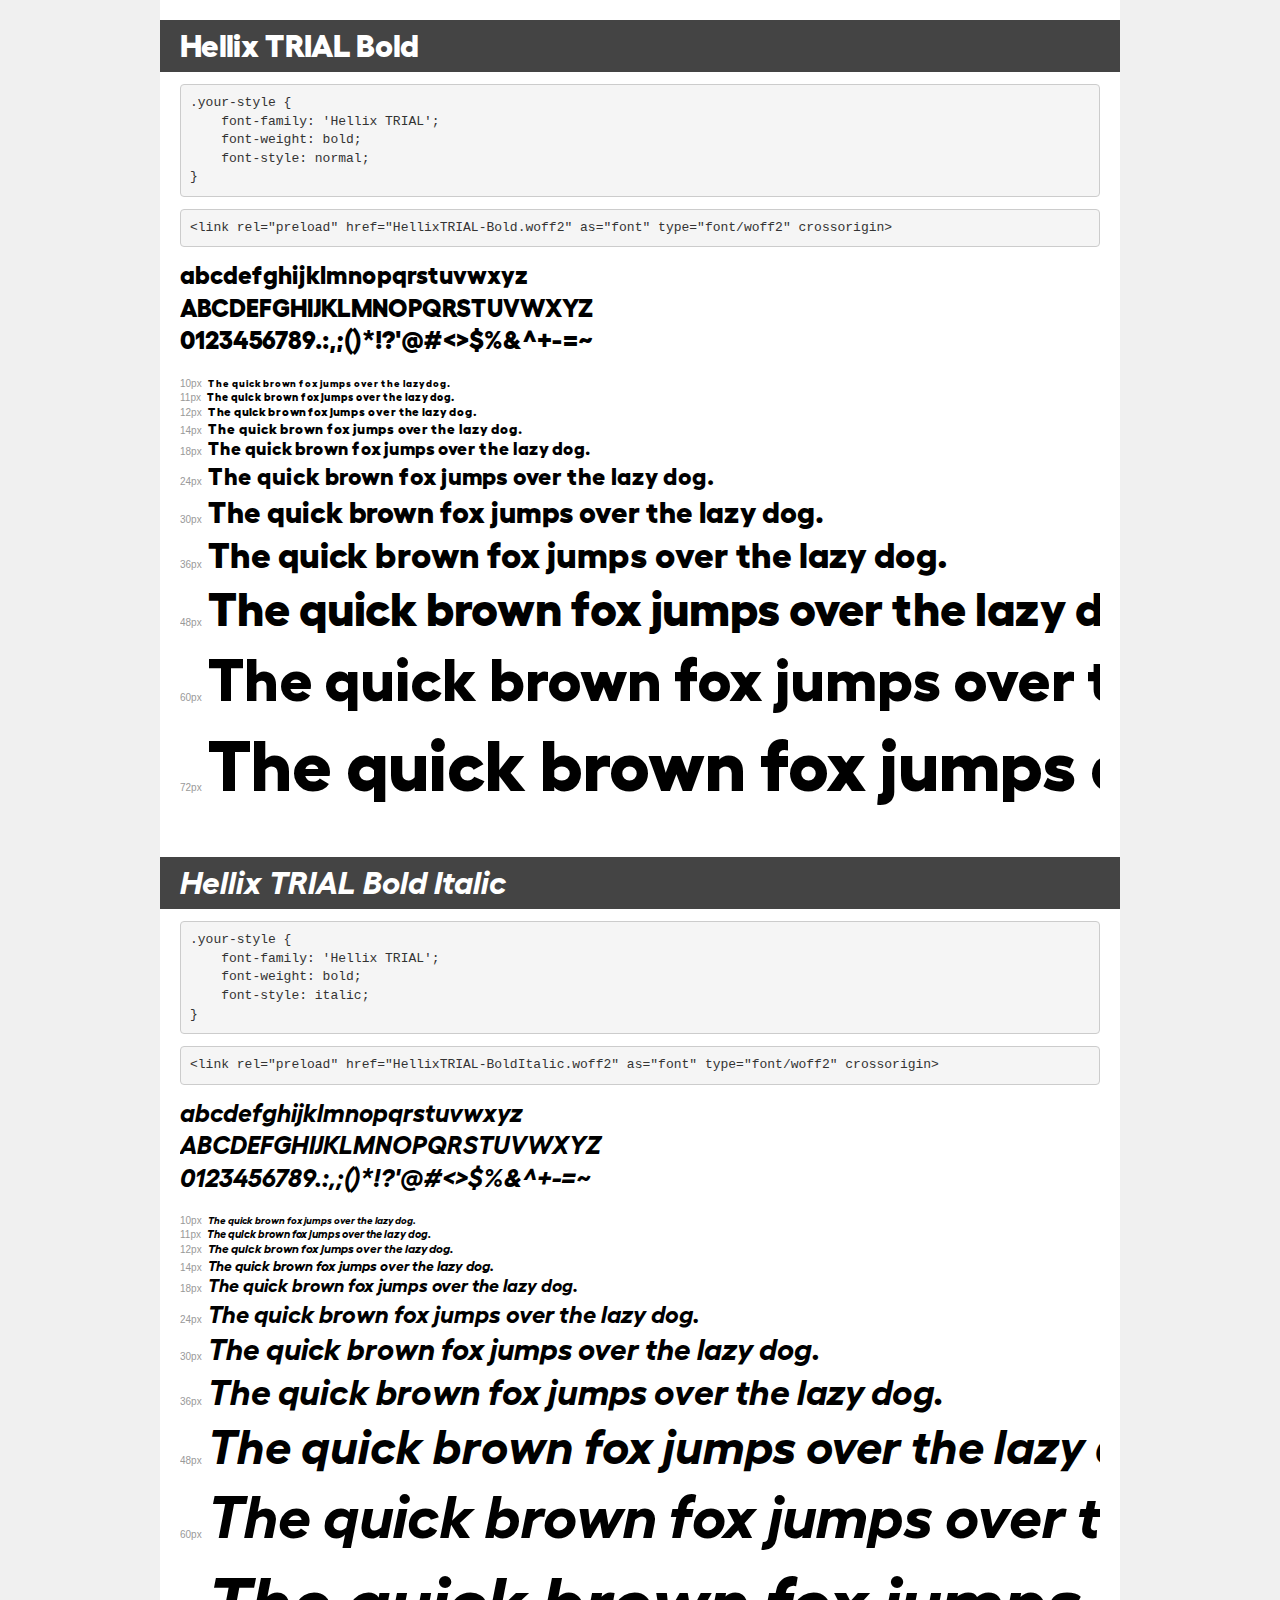
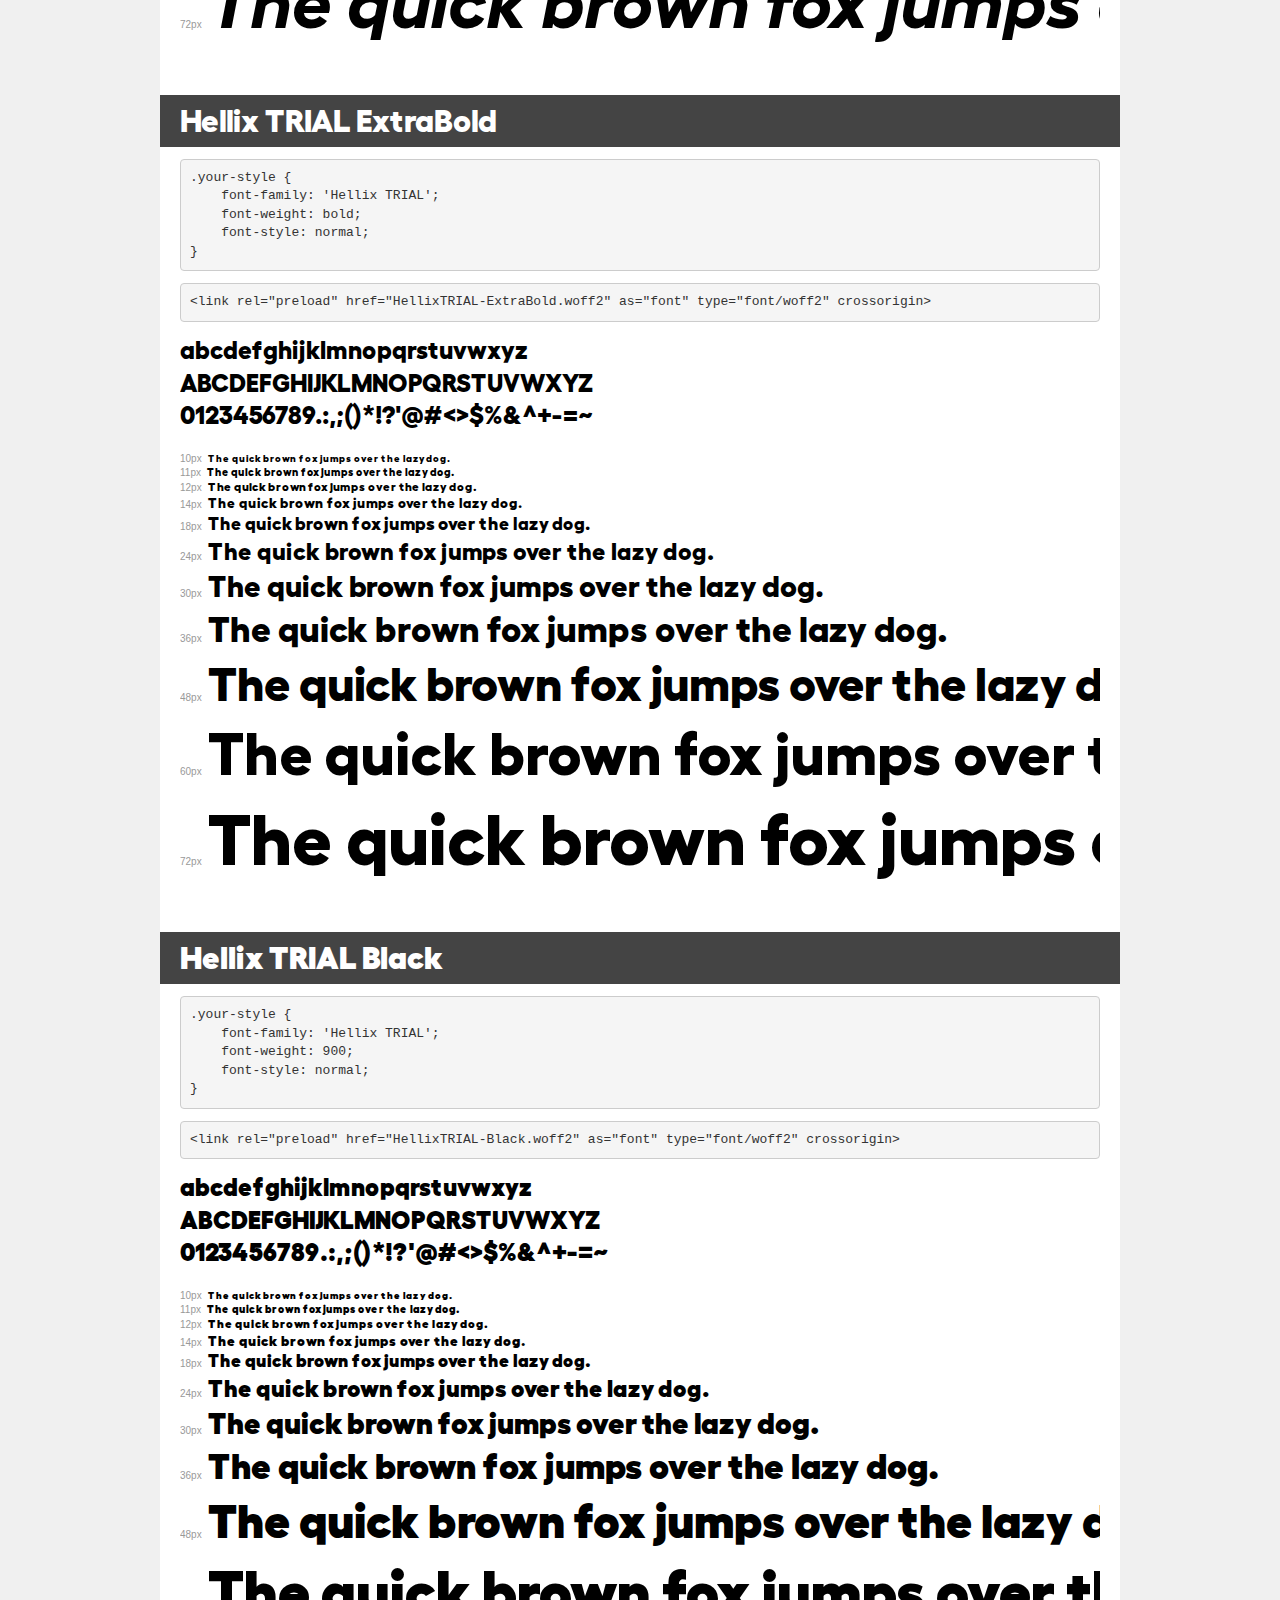
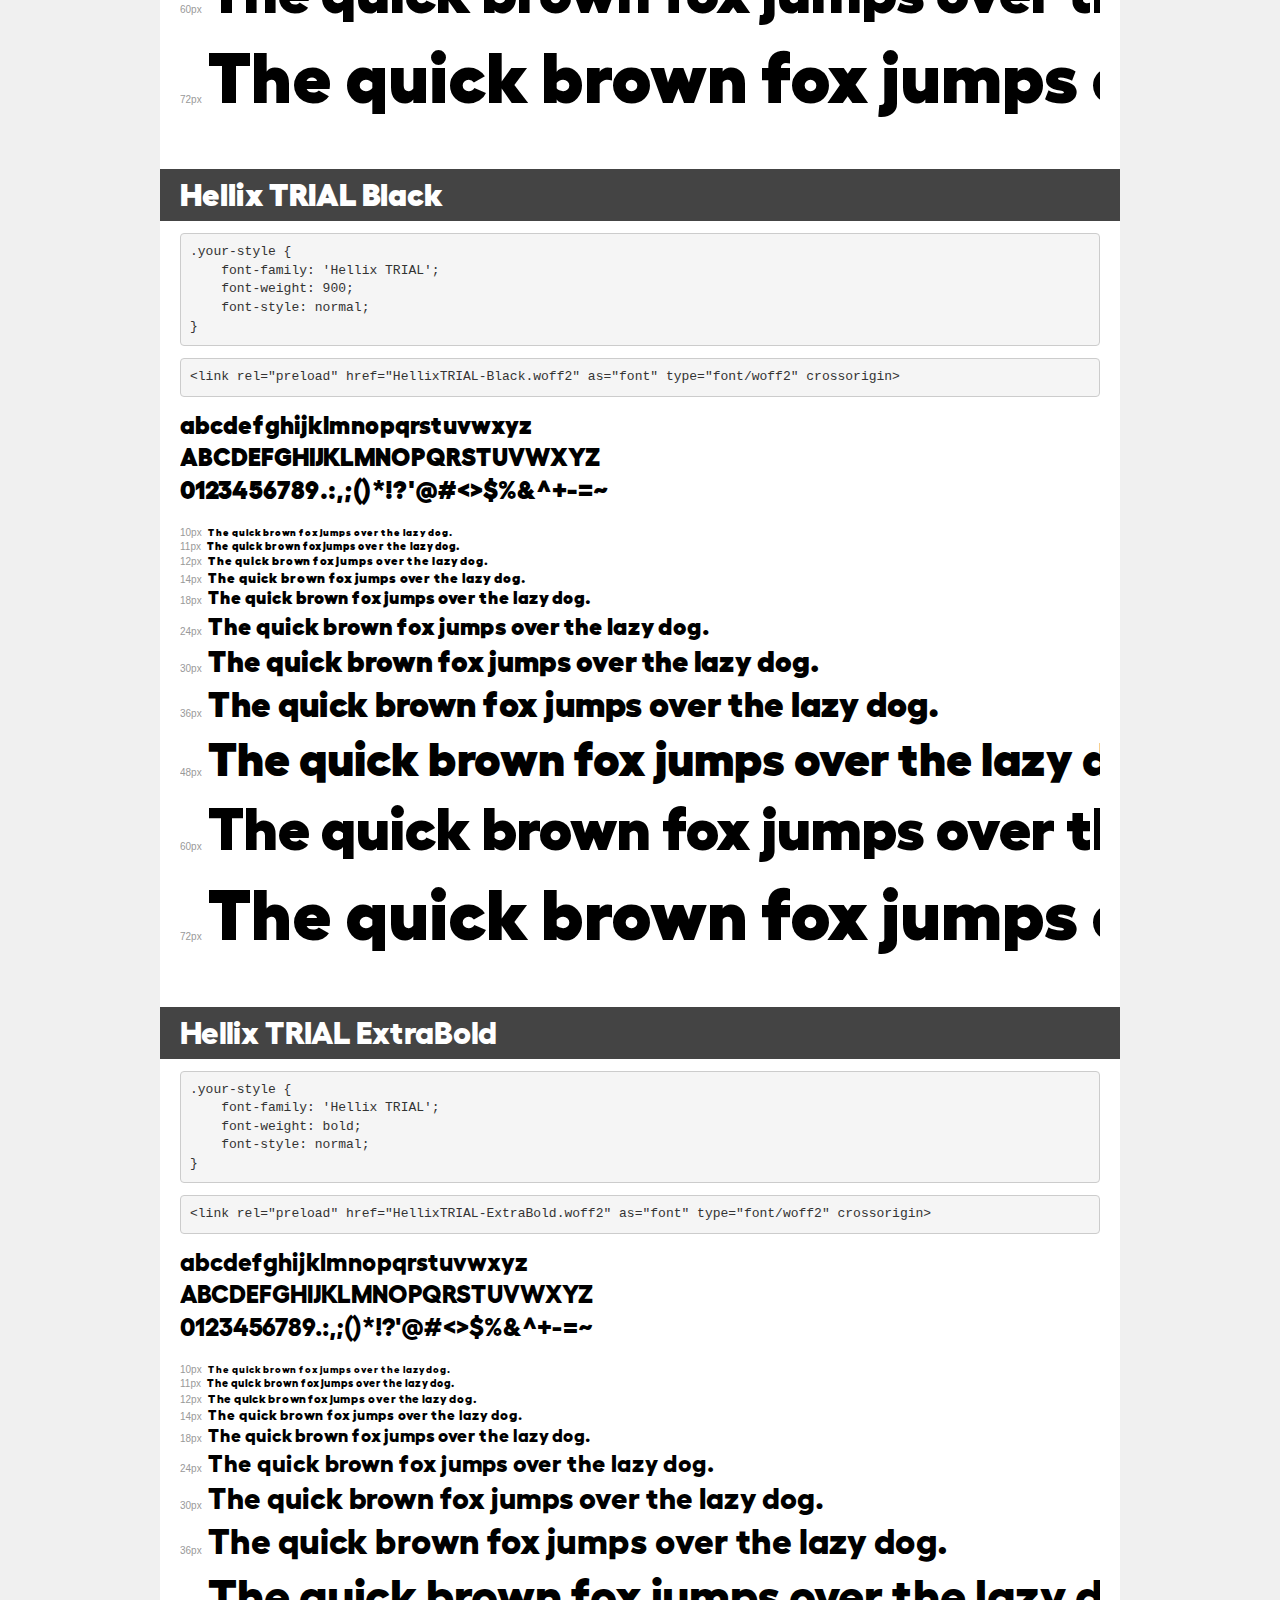
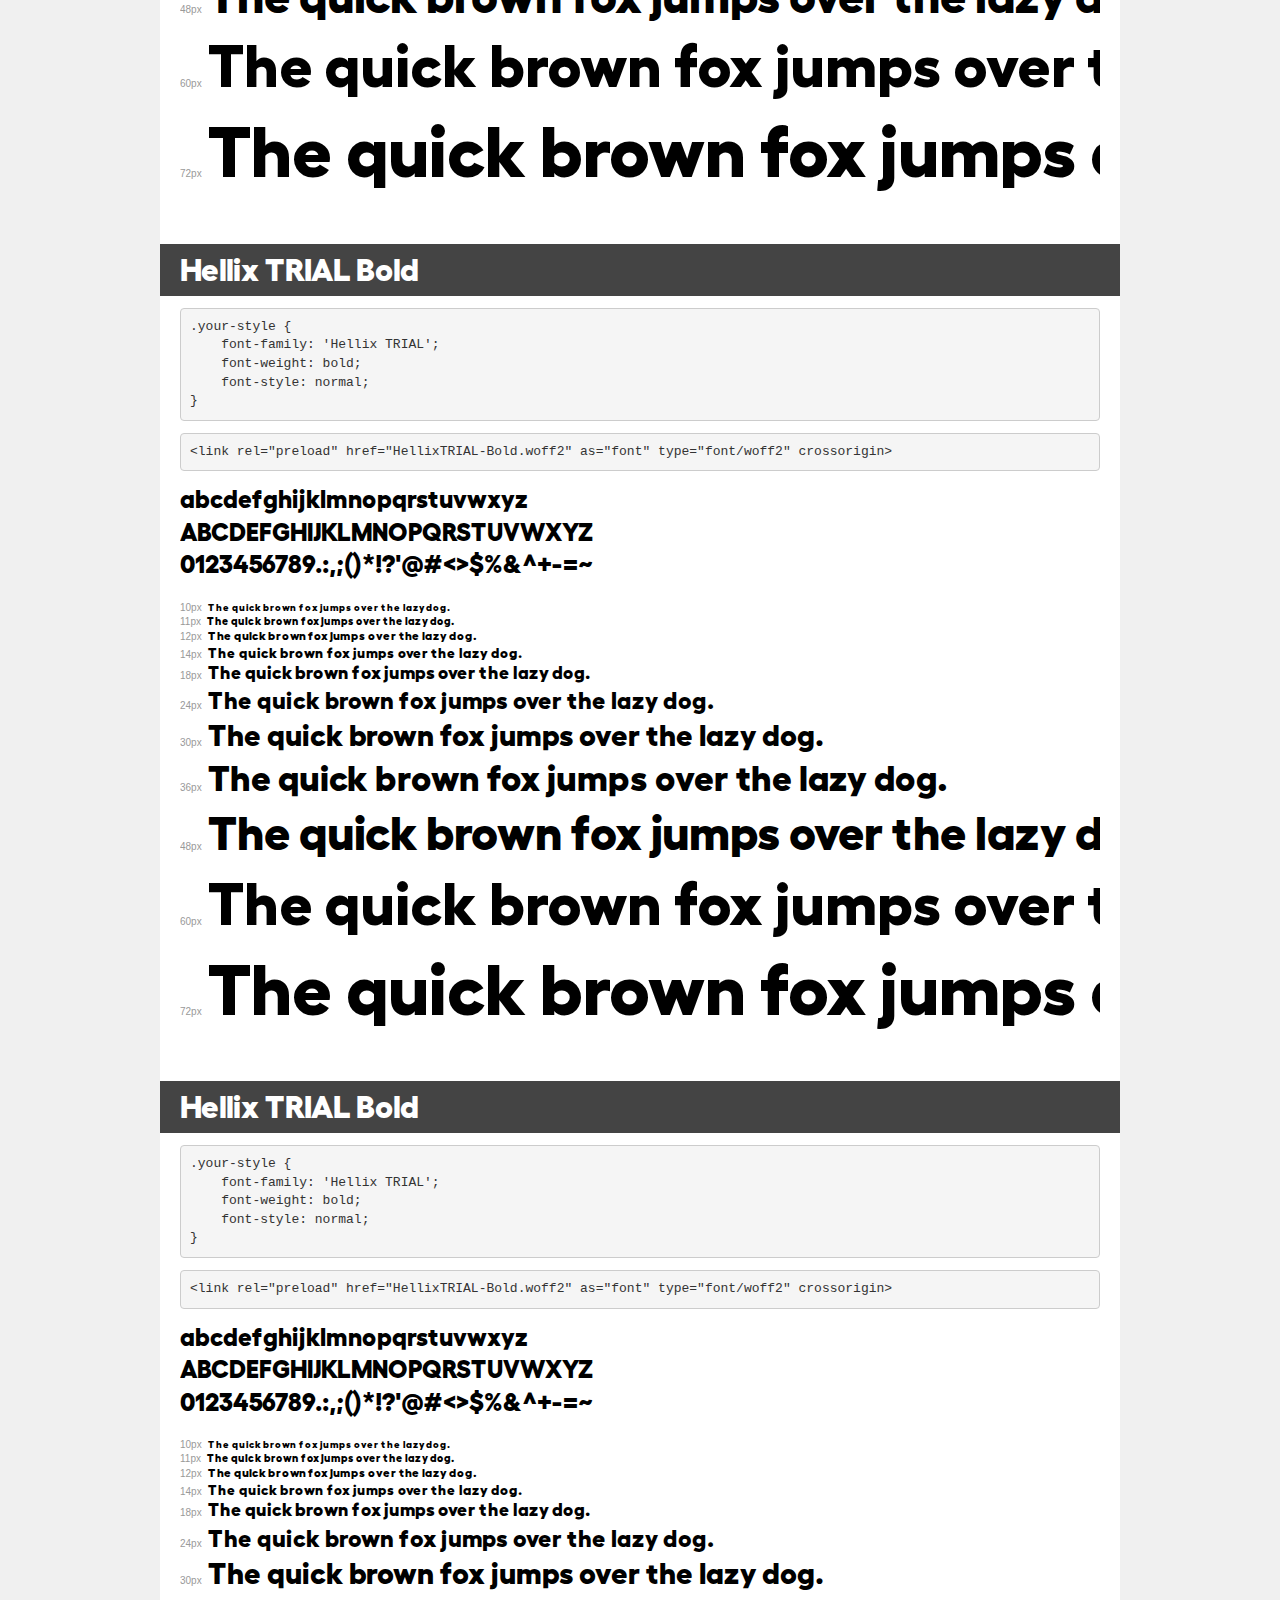
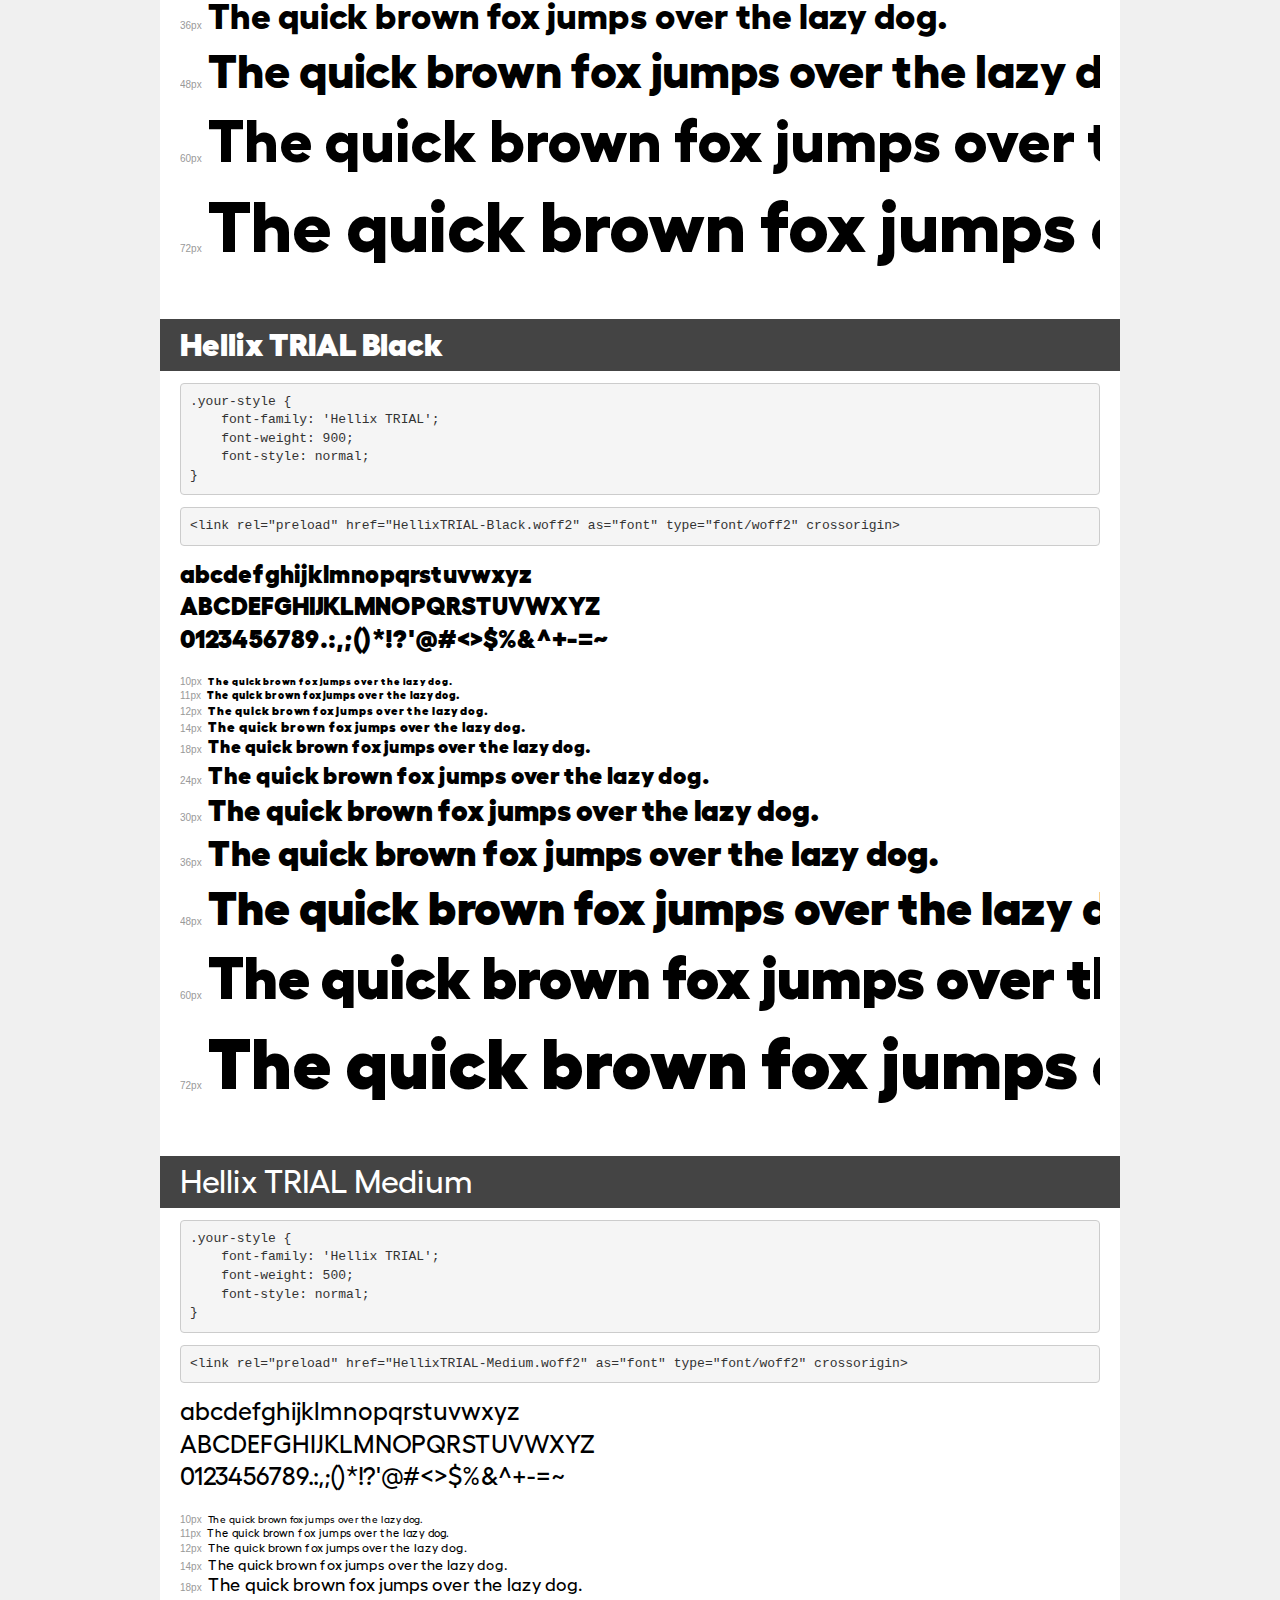
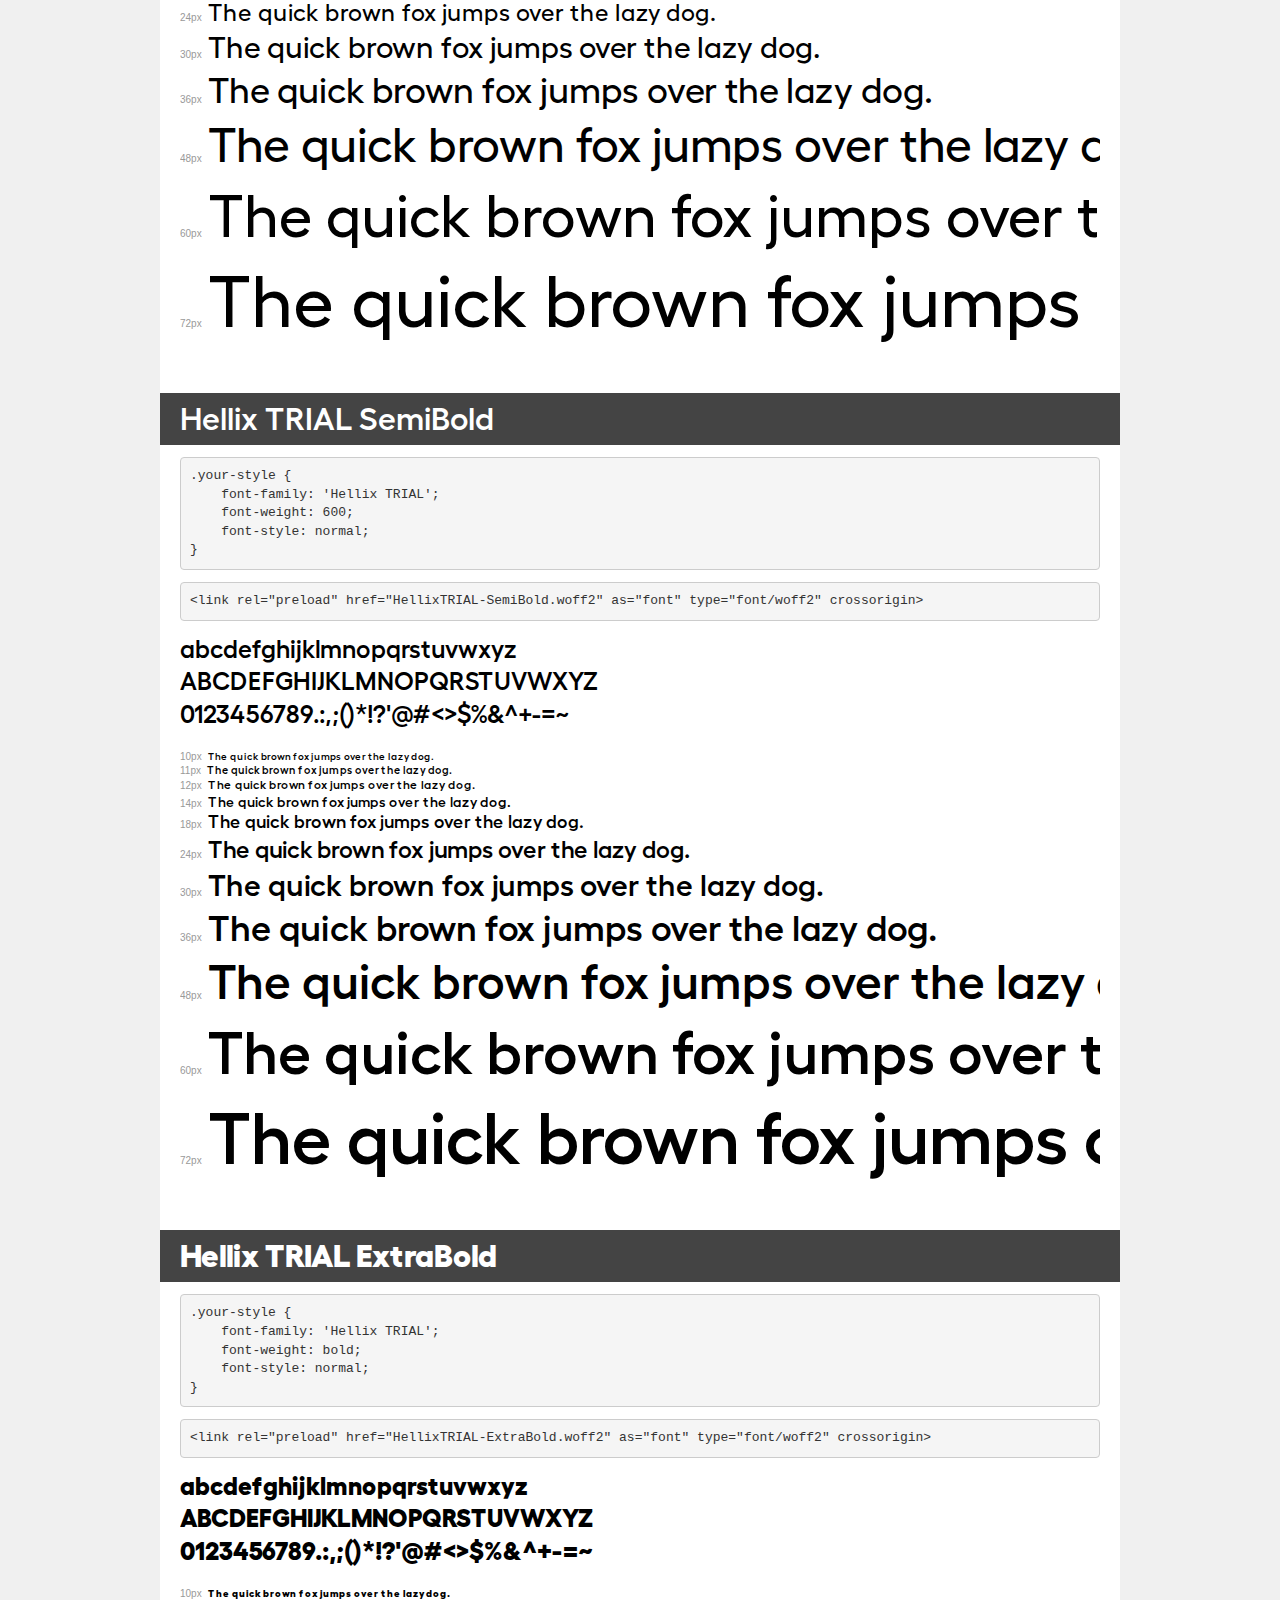
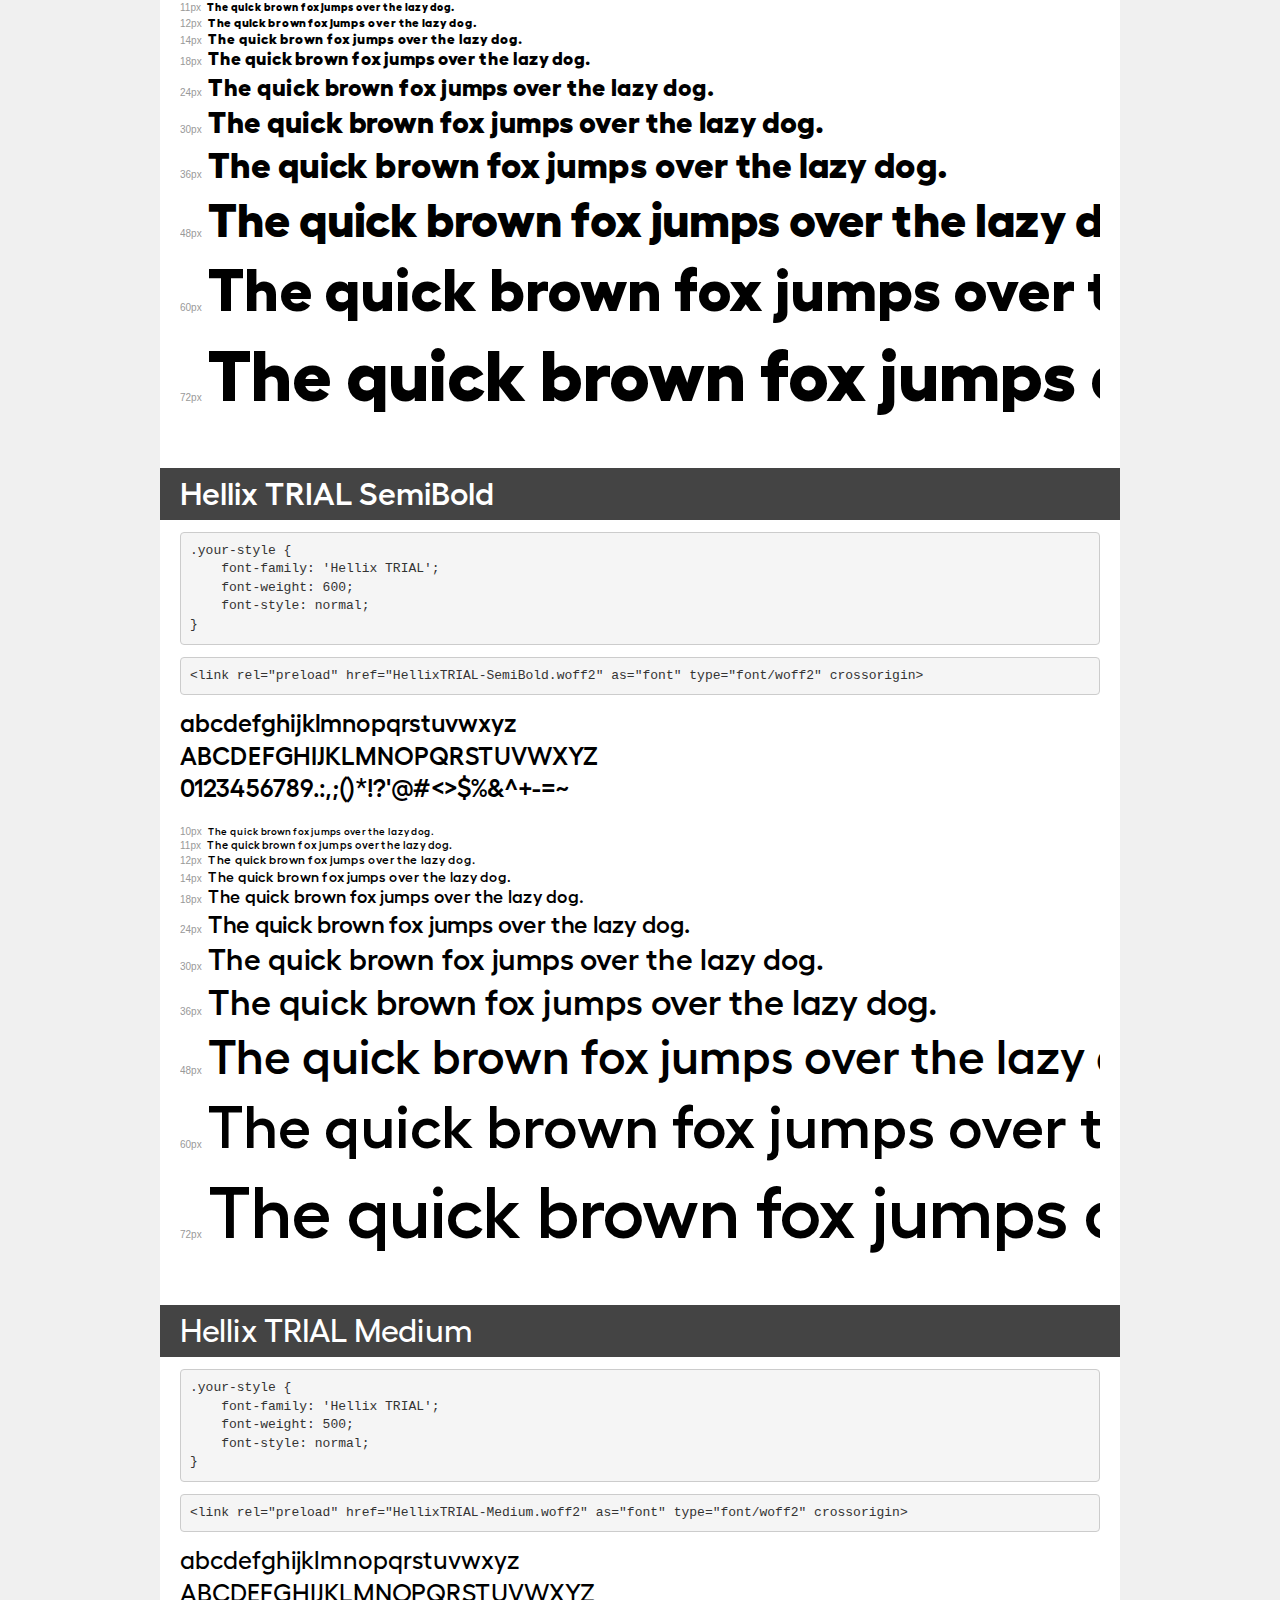
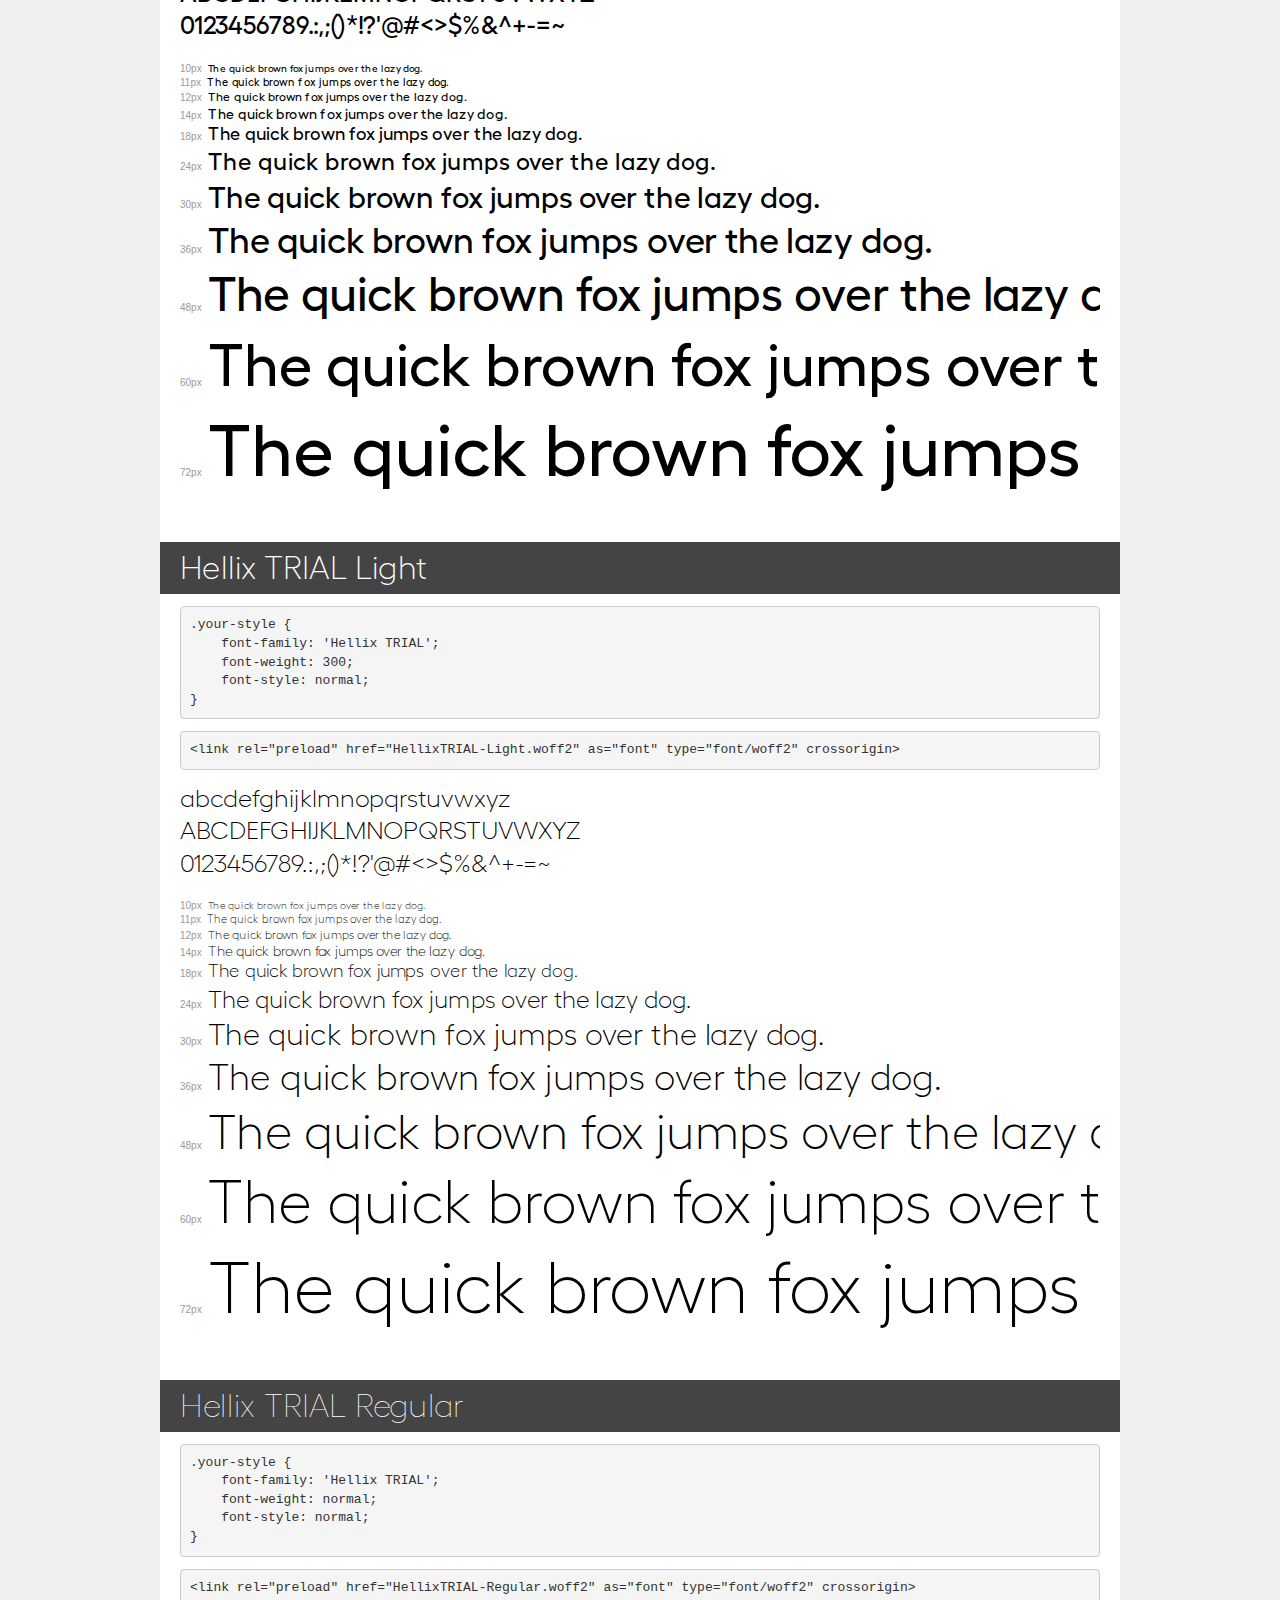
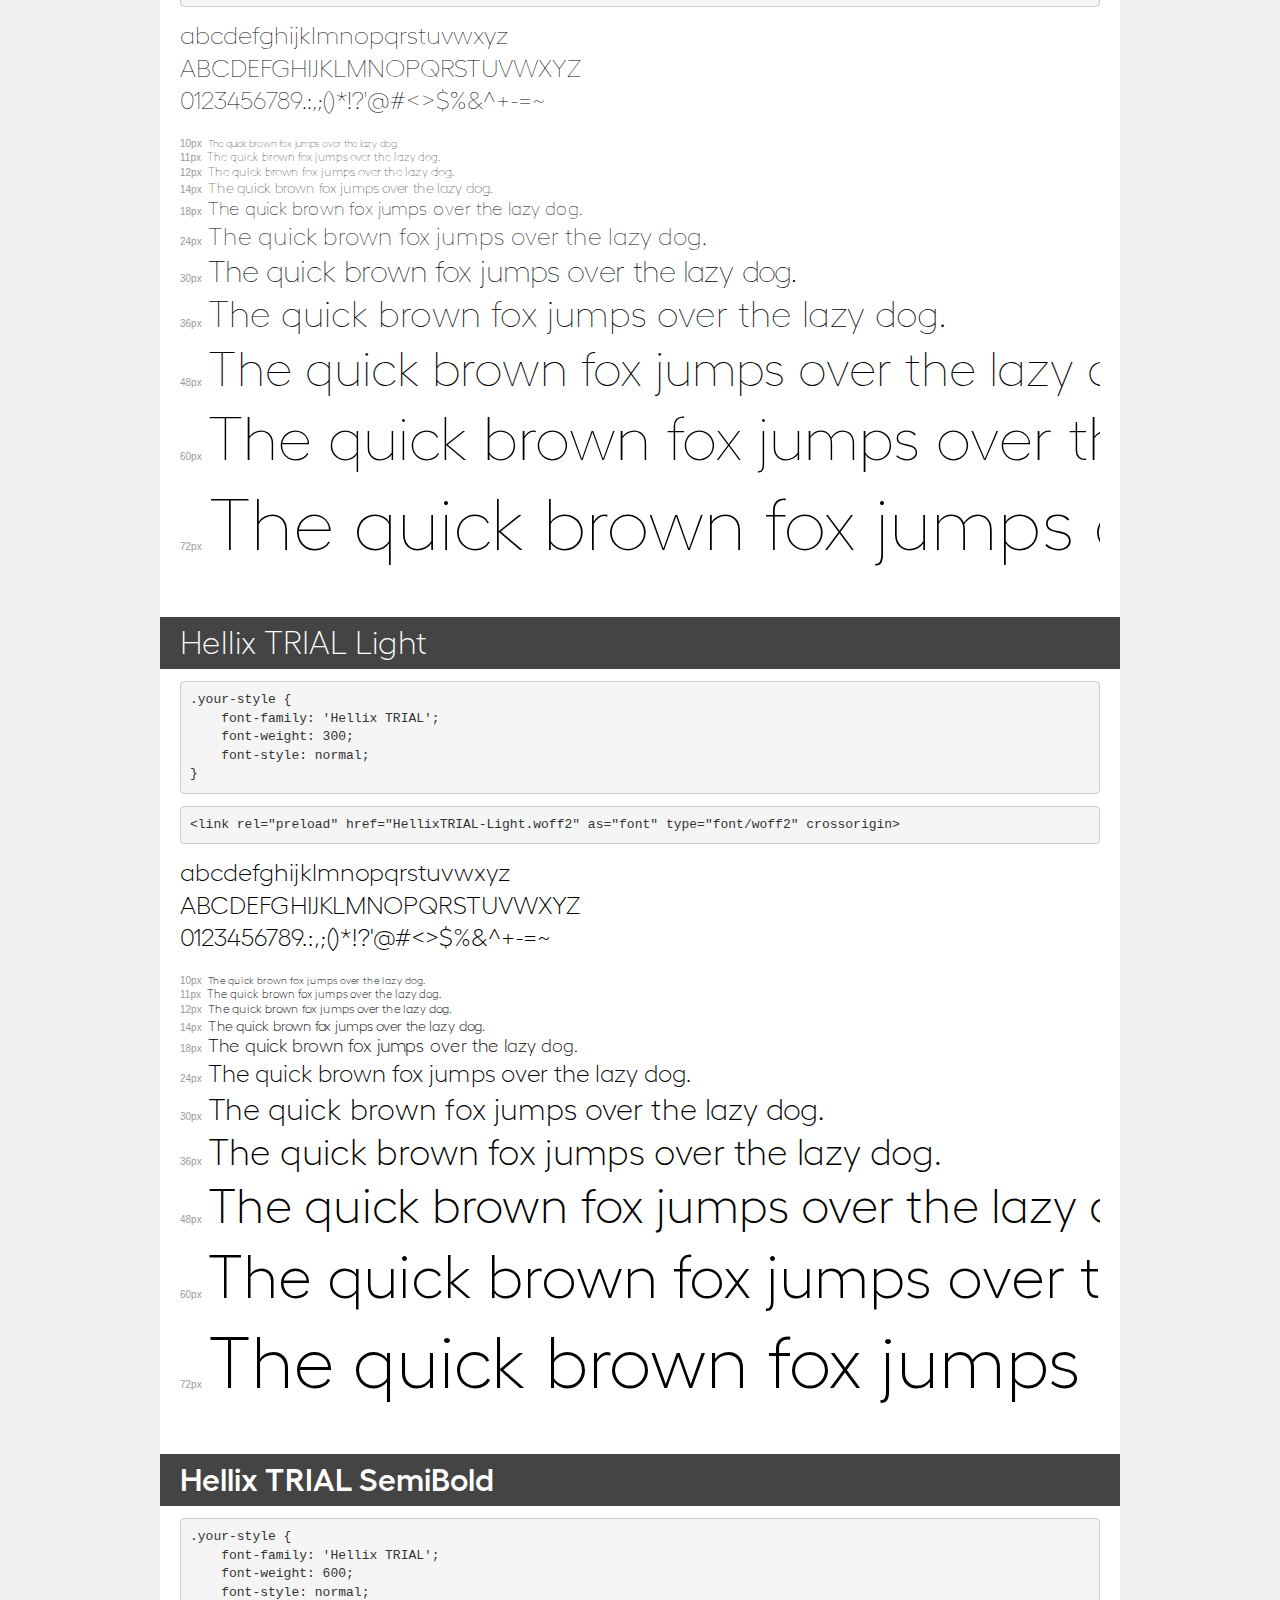
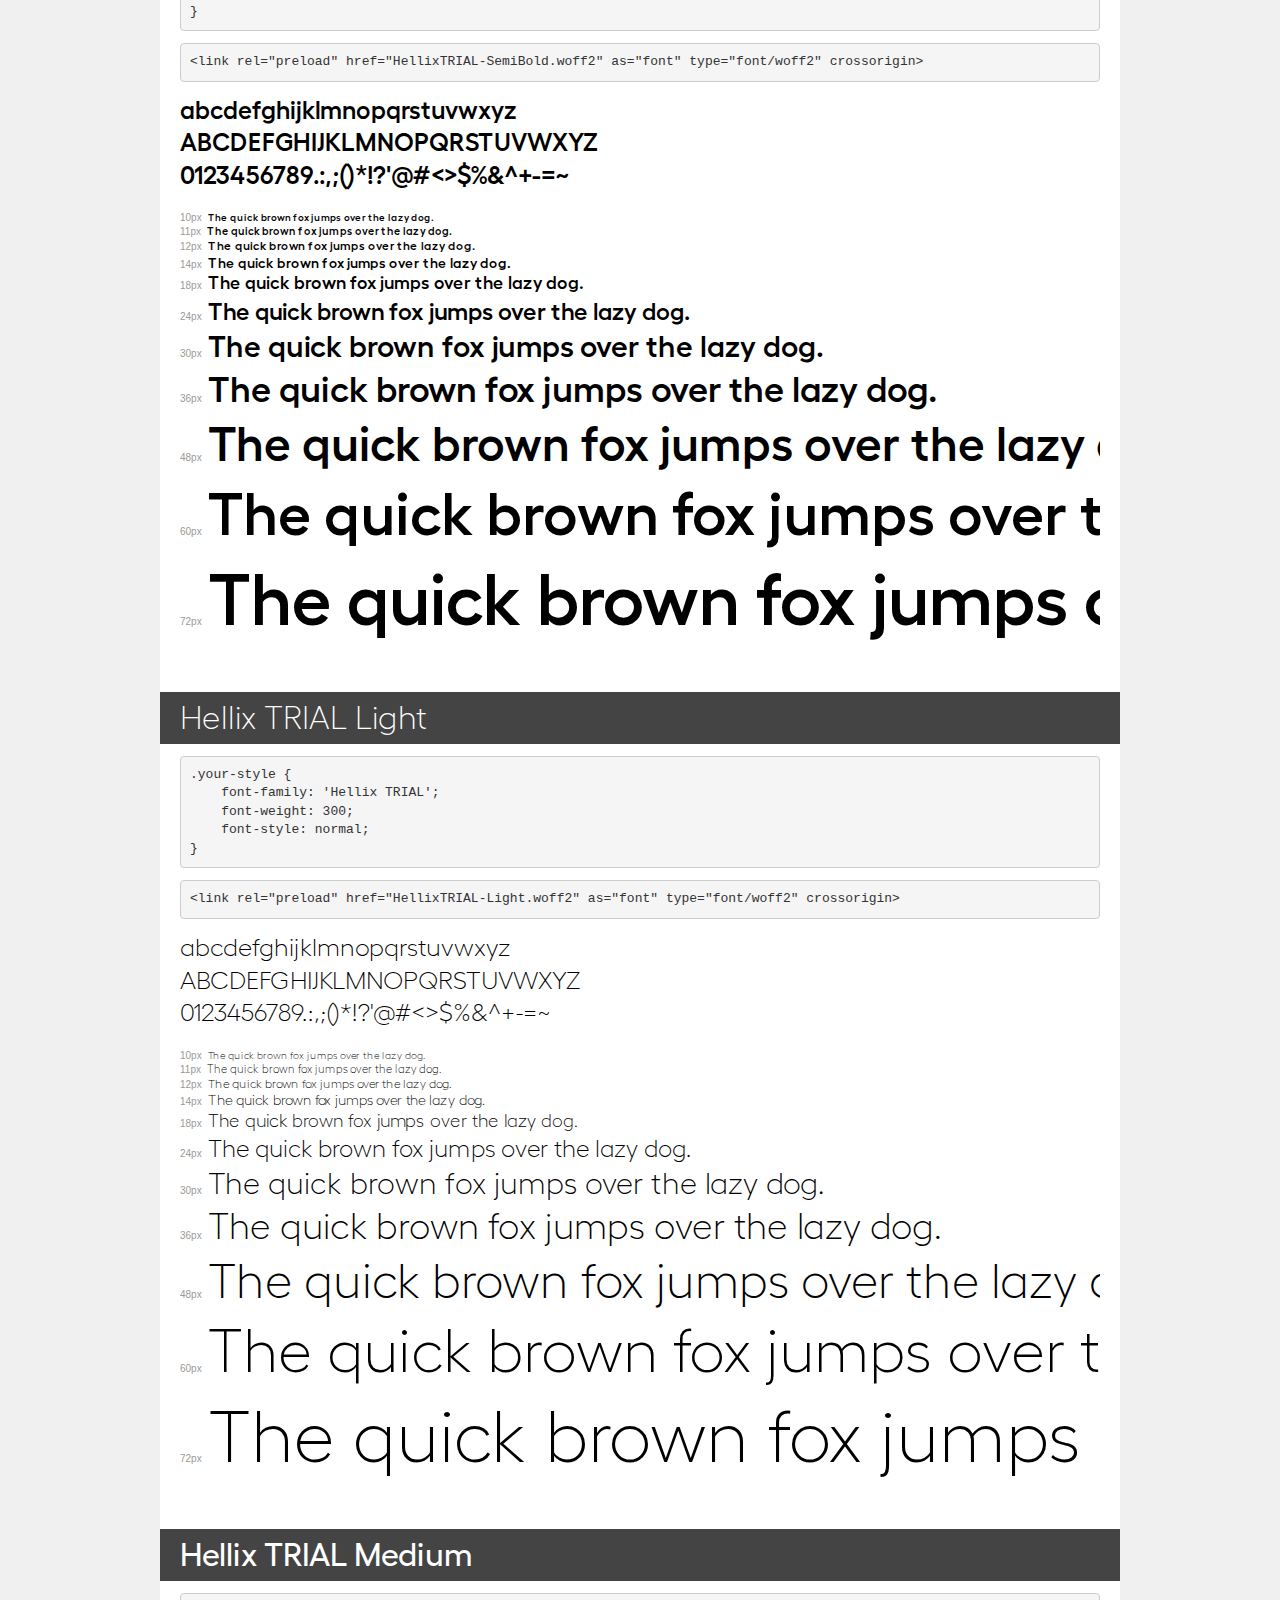
<file: assets/font/demo.html>
<!DOCTYPE html>
<html lang="en">
<head>
    <meta charset="utf-8">
    <meta http-equiv="X-UA-Compatible" content="IE=edge">
    <meta name="viewport" content="width=device-width, initial-scale=1">
    <meta name="robots" content="noindex, noarchive">
    <meta name="format-detection" content="telephone=no">
    <title>Transfonter demo</title>
    <link href="stylesheet.css" rel="stylesheet">
    <style>
        /*
        http://meyerweb.com/eric/tools/css/reset/
        v2.0 | 20110126
        License: none (public domain)
        */
        html, body, div, span, applet, object, iframe,
        h1, h2, h3, h4, h5, h6, p, blockquote, pre,
        a, abbr, acronym, address, big, cite, code,
        del, dfn, em, img, ins, kbd, q, s, samp,
        small, strike, strong, sub, sup, tt, var,
        b, u, i, center,
        dl, dt, dd, ol, ul, li,
        fieldset, form, label, legend,
        table, caption, tbody, tfoot, thead, tr, th, td,
        article, aside, canvas, details, embed,
        figure, figcaption, footer, header, hgroup,
        menu, nav, output, ruby, section, summary,
        time, mark, audio, video {
            margin: 0;
            padding: 0;
            border: 0;
            font-size: 100%;
            font: inherit;
            vertical-align: baseline;
        }
        /* HTML5 display-role reset for older browsers */
        article, aside, details, figcaption, figure,
        footer, header, hgroup, menu, nav, section {
            display: block;
        }
        body {
            line-height: 1;
        }
        ol, ul {
            list-style: none;
        }
        blockquote, q {
            quotes: none;
        }
        blockquote:before, blockquote:after,
        q:before, q:after {
            content: '';
            content: none;
        }
        table {
            border-collapse: collapse;
            border-spacing: 0;
        }
        /* demo styles */
        body {
            background: #f0f0f0;
            color: #000;
        }
        .page {
            background: #fff;
            width: 920px;
            margin: 0 auto;
            padding: 20px 20px 0 20px;
            overflow: hidden;
        }
        .font-container {
            overflow-x: auto;
            overflow-y: hidden;
            margin-bottom: 40px;
            line-height: 1.3;
            white-space: nowrap;
            padding-bottom: 5px;
        }
        h1 {
            position: relative;
            background: #444;
            font-size: 32px;
            color: #fff;
            padding: 10px 20px;
            margin: 0 -20px 12px -20px;
        }
        .letters {
            font-size: 25px;
            margin-bottom: 20px;
        }
        .s10:before {
            content: '10px';
        }
        .s11:before {
            content: '11px';
        }
        .s12:before {
            content: '12px';
        }
        .s14:before {
            content: '14px';
        }
        .s18:before {
            content: '18px';
        }
        .s24:before {
            content: '24px';
        }
        .s30:before {
            content: '30px';
        }
        .s36:before {
            content: '36px';
        }
        .s48:before {
            content: '48px';
        }
        .s60:before {
            content: '60px';
        }
        .s72:before {
            content: '72px';
        }
        .s10:before, .s11:before, .s12:before, .s14:before,
        .s18:before, .s24:before, .s30:before, .s36:before,
        .s48:before, .s60:before, .s72:before {
            font-family: Arial, sans-serif;
            font-size: 10px;
            font-weight: normal;
            font-style: normal;
            color: #999;
            padding-right: 6px;
        }
        pre {
            display: block;
            padding: 9px;
            margin: 0 0 12px;
            font-family: Monaco, Menlo, Consolas, "Courier New", monospace;
            font-size: 13px;
            line-height: 1.428571429;
            color: #333;
            font-weight: normal;
            font-style: normal;
            background-color: #f5f5f5;
            border: 1px solid #ccc;
            overflow-x: auto;
            border-radius: 4px;
        }
        /* responsive */
        @media (max-width: 959px) {
            .page {
                width: auto;
                margin: 0;
            }
        }
    </style>
</head>
<body>
<div class="page">
    <div class="demo">
        <h1 style="font-family: 'Hellix TRIAL'; font-weight: bold; font-style: normal;">Hellix TRIAL Bold</h1>
        <pre title="Usage">.your-style {
    font-family: 'Hellix TRIAL';
    font-weight: bold;
    font-style: normal;
}</pre>
        <pre title="Preload (optional)">
&lt;link rel=&quot;preload&quot; href=&quot;HellixTRIAL-Bold.woff2&quot; as=&quot;font&quot; type=&quot;font/woff2&quot; crossorigin&gt;</pre>
        <div class="font-container" style="font-family: 'Hellix TRIAL'; font-weight: bold; font-style: normal;">
            <p class="letters">
                abcdefghijklmnopqrstuvwxyz<br>
ABCDEFGHIJKLMNOPQRSTUVWXYZ<br>
                0123456789.:,;()*!?'@#&lt;&gt;$%&^+-=~
            </p>
            <p class="s10" style="font-size: 10px;">The quick brown fox jumps over the lazy dog.</p>
            <p class="s11" style="font-size: 11px;">The quick brown fox jumps over the lazy dog.</p>
            <p class="s12" style="font-size: 12px;">The quick brown fox jumps over the lazy dog.</p>
            <p class="s14" style="font-size: 14px;">The quick brown fox jumps over the lazy dog.</p>
            <p class="s18" style="font-size: 18px;">The quick brown fox jumps over the lazy dog.</p>
            <p class="s24" style="font-size: 24px;">The quick brown fox jumps over the lazy dog.</p>
            <p class="s30" style="font-size: 30px;">The quick brown fox jumps over the lazy dog.</p>
            <p class="s36" style="font-size: 36px;">The quick brown fox jumps over the lazy dog.</p>
            <p class="s48" style="font-size: 48px;">The quick brown fox jumps over the lazy dog.</p>
            <p class="s60" style="font-size: 60px;">The quick brown fox jumps over the lazy dog.</p>
            <p class="s72" style="font-size: 72px;">The quick brown fox jumps over the lazy dog.</p>
        </div>
    </div>

    <div class="demo">
        <h1 style="font-family: 'Hellix TRIAL'; font-weight: bold; font-style: italic;">Hellix TRIAL Bold Italic</h1>
        <pre title="Usage">.your-style {
    font-family: 'Hellix TRIAL';
    font-weight: bold;
    font-style: italic;
}</pre>
        <pre title="Preload (optional)">
&lt;link rel=&quot;preload&quot; href=&quot;HellixTRIAL-BoldItalic.woff2&quot; as=&quot;font&quot; type=&quot;font/woff2&quot; crossorigin&gt;</pre>
        <div class="font-container" style="font-family: 'Hellix TRIAL'; font-weight: bold; font-style: italic;">
            <p class="letters">
                abcdefghijklmnopqrstuvwxyz<br>
ABCDEFGHIJKLMNOPQRSTUVWXYZ<br>
                0123456789.:,;()*!?'@#&lt;&gt;$%&^+-=~
            </p>
            <p class="s10" style="font-size: 10px;">The quick brown fox jumps over the lazy dog.</p>
            <p class="s11" style="font-size: 11px;">The quick brown fox jumps over the lazy dog.</p>
            <p class="s12" style="font-size: 12px;">The quick brown fox jumps over the lazy dog.</p>
            <p class="s14" style="font-size: 14px;">The quick brown fox jumps over the lazy dog.</p>
            <p class="s18" style="font-size: 18px;">The quick brown fox jumps over the lazy dog.</p>
            <p class="s24" style="font-size: 24px;">The quick brown fox jumps over the lazy dog.</p>
            <p class="s30" style="font-size: 30px;">The quick brown fox jumps over the lazy dog.</p>
            <p class="s36" style="font-size: 36px;">The quick brown fox jumps over the lazy dog.</p>
            <p class="s48" style="font-size: 48px;">The quick brown fox jumps over the lazy dog.</p>
            <p class="s60" style="font-size: 60px;">The quick brown fox jumps over the lazy dog.</p>
            <p class="s72" style="font-size: 72px;">The quick brown fox jumps over the lazy dog.</p>
        </div>
    </div>

    <div class="demo">
        <h1 style="font-family: 'Hellix TRIAL'; font-weight: bold; font-style: normal;">Hellix TRIAL ExtraBold</h1>
        <pre title="Usage">.your-style {
    font-family: 'Hellix TRIAL';
    font-weight: bold;
    font-style: normal;
}</pre>
        <pre title="Preload (optional)">
&lt;link rel=&quot;preload&quot; href=&quot;HellixTRIAL-ExtraBold.woff2&quot; as=&quot;font&quot; type=&quot;font/woff2&quot; crossorigin&gt;</pre>
        <div class="font-container" style="font-family: 'Hellix TRIAL'; font-weight: bold; font-style: normal;">
            <p class="letters">
                abcdefghijklmnopqrstuvwxyz<br>
ABCDEFGHIJKLMNOPQRSTUVWXYZ<br>
                0123456789.:,;()*!?'@#&lt;&gt;$%&^+-=~
            </p>
            <p class="s10" style="font-size: 10px;">The quick brown fox jumps over the lazy dog.</p>
            <p class="s11" style="font-size: 11px;">The quick brown fox jumps over the lazy dog.</p>
            <p class="s12" style="font-size: 12px;">The quick brown fox jumps over the lazy dog.</p>
            <p class="s14" style="font-size: 14px;">The quick brown fox jumps over the lazy dog.</p>
            <p class="s18" style="font-size: 18px;">The quick brown fox jumps over the lazy dog.</p>
            <p class="s24" style="font-size: 24px;">The quick brown fox jumps over the lazy dog.</p>
            <p class="s30" style="font-size: 30px;">The quick brown fox jumps over the lazy dog.</p>
            <p class="s36" style="font-size: 36px;">The quick brown fox jumps over the lazy dog.</p>
            <p class="s48" style="font-size: 48px;">The quick brown fox jumps over the lazy dog.</p>
            <p class="s60" style="font-size: 60px;">The quick brown fox jumps over the lazy dog.</p>
            <p class="s72" style="font-size: 72px;">The quick brown fox jumps over the lazy dog.</p>
        </div>
    </div>

    <div class="demo">
        <h1 style="font-family: 'Hellix TRIAL'; font-weight: 900; font-style: normal;">Hellix TRIAL Black</h1>
        <pre title="Usage">.your-style {
    font-family: 'Hellix TRIAL';
    font-weight: 900;
    font-style: normal;
}</pre>
        <pre title="Preload (optional)">
&lt;link rel=&quot;preload&quot; href=&quot;HellixTRIAL-Black.woff2&quot; as=&quot;font&quot; type=&quot;font/woff2&quot; crossorigin&gt;</pre>
        <div class="font-container" style="font-family: 'Hellix TRIAL'; font-weight: 900; font-style: normal;">
            <p class="letters">
                abcdefghijklmnopqrstuvwxyz<br>
ABCDEFGHIJKLMNOPQRSTUVWXYZ<br>
                0123456789.:,;()*!?'@#&lt;&gt;$%&^+-=~
            </p>
            <p class="s10" style="font-size: 10px;">The quick brown fox jumps over the lazy dog.</p>
            <p class="s11" style="font-size: 11px;">The quick brown fox jumps over the lazy dog.</p>
            <p class="s12" style="font-size: 12px;">The quick brown fox jumps over the lazy dog.</p>
            <p class="s14" style="font-size: 14px;">The quick brown fox jumps over the lazy dog.</p>
            <p class="s18" style="font-size: 18px;">The quick brown fox jumps over the lazy dog.</p>
            <p class="s24" style="font-size: 24px;">The quick brown fox jumps over the lazy dog.</p>
            <p class="s30" style="font-size: 30px;">The quick brown fox jumps over the lazy dog.</p>
            <p class="s36" style="font-size: 36px;">The quick brown fox jumps over the lazy dog.</p>
            <p class="s48" style="font-size: 48px;">The quick brown fox jumps over the lazy dog.</p>
            <p class="s60" style="font-size: 60px;">The quick brown fox jumps over the lazy dog.</p>
            <p class="s72" style="font-size: 72px;">The quick brown fox jumps over the lazy dog.</p>
        </div>
    </div>

    <div class="demo">
        <h1 style="font-family: 'Hellix TRIAL'; font-weight: 900; font-style: normal;">Hellix TRIAL Black</h1>
        <pre title="Usage">.your-style {
    font-family: 'Hellix TRIAL';
    font-weight: 900;
    font-style: normal;
}</pre>
        <pre title="Preload (optional)">
&lt;link rel=&quot;preload&quot; href=&quot;HellixTRIAL-Black.woff2&quot; as=&quot;font&quot; type=&quot;font/woff2&quot; crossorigin&gt;</pre>
        <div class="font-container" style="font-family: 'Hellix TRIAL'; font-weight: 900; font-style: normal;">
            <p class="letters">
                abcdefghijklmnopqrstuvwxyz<br>
ABCDEFGHIJKLMNOPQRSTUVWXYZ<br>
                0123456789.:,;()*!?'@#&lt;&gt;$%&^+-=~
            </p>
            <p class="s10" style="font-size: 10px;">The quick brown fox jumps over the lazy dog.</p>
            <p class="s11" style="font-size: 11px;">The quick brown fox jumps over the lazy dog.</p>
            <p class="s12" style="font-size: 12px;">The quick brown fox jumps over the lazy dog.</p>
            <p class="s14" style="font-size: 14px;">The quick brown fox jumps over the lazy dog.</p>
            <p class="s18" style="font-size: 18px;">The quick brown fox jumps over the lazy dog.</p>
            <p class="s24" style="font-size: 24px;">The quick brown fox jumps over the lazy dog.</p>
            <p class="s30" style="font-size: 30px;">The quick brown fox jumps over the lazy dog.</p>
            <p class="s36" style="font-size: 36px;">The quick brown fox jumps over the lazy dog.</p>
            <p class="s48" style="font-size: 48px;">The quick brown fox jumps over the lazy dog.</p>
            <p class="s60" style="font-size: 60px;">The quick brown fox jumps over the lazy dog.</p>
            <p class="s72" style="font-size: 72px;">The quick brown fox jumps over the lazy dog.</p>
        </div>
    </div>

    <div class="demo">
        <h1 style="font-family: 'Hellix TRIAL'; font-weight: bold; font-style: normal;">Hellix TRIAL ExtraBold</h1>
        <pre title="Usage">.your-style {
    font-family: 'Hellix TRIAL';
    font-weight: bold;
    font-style: normal;
}</pre>
        <pre title="Preload (optional)">
&lt;link rel=&quot;preload&quot; href=&quot;HellixTRIAL-ExtraBold.woff2&quot; as=&quot;font&quot; type=&quot;font/woff2&quot; crossorigin&gt;</pre>
        <div class="font-container" style="font-family: 'Hellix TRIAL'; font-weight: bold; font-style: normal;">
            <p class="letters">
                abcdefghijklmnopqrstuvwxyz<br>
ABCDEFGHIJKLMNOPQRSTUVWXYZ<br>
                0123456789.:,;()*!?'@#&lt;&gt;$%&^+-=~
            </p>
            <p class="s10" style="font-size: 10px;">The quick brown fox jumps over the lazy dog.</p>
            <p class="s11" style="font-size: 11px;">The quick brown fox jumps over the lazy dog.</p>
            <p class="s12" style="font-size: 12px;">The quick brown fox jumps over the lazy dog.</p>
            <p class="s14" style="font-size: 14px;">The quick brown fox jumps over the lazy dog.</p>
            <p class="s18" style="font-size: 18px;">The quick brown fox jumps over the lazy dog.</p>
            <p class="s24" style="font-size: 24px;">The quick brown fox jumps over the lazy dog.</p>
            <p class="s30" style="font-size: 30px;">The quick brown fox jumps over the lazy dog.</p>
            <p class="s36" style="font-size: 36px;">The quick brown fox jumps over the lazy dog.</p>
            <p class="s48" style="font-size: 48px;">The quick brown fox jumps over the lazy dog.</p>
            <p class="s60" style="font-size: 60px;">The quick brown fox jumps over the lazy dog.</p>
            <p class="s72" style="font-size: 72px;">The quick brown fox jumps over the lazy dog.</p>
        </div>
    </div>

    <div class="demo">
        <h1 style="font-family: 'Hellix TRIAL'; font-weight: bold; font-style: normal;">Hellix TRIAL Bold</h1>
        <pre title="Usage">.your-style {
    font-family: 'Hellix TRIAL';
    font-weight: bold;
    font-style: normal;
}</pre>
        <pre title="Preload (optional)">
&lt;link rel=&quot;preload&quot; href=&quot;HellixTRIAL-Bold.woff2&quot; as=&quot;font&quot; type=&quot;font/woff2&quot; crossorigin&gt;</pre>
        <div class="font-container" style="font-family: 'Hellix TRIAL'; font-weight: bold; font-style: normal;">
            <p class="letters">
                abcdefghijklmnopqrstuvwxyz<br>
ABCDEFGHIJKLMNOPQRSTUVWXYZ<br>
                0123456789.:,;()*!?'@#&lt;&gt;$%&^+-=~
            </p>
            <p class="s10" style="font-size: 10px;">The quick brown fox jumps over the lazy dog.</p>
            <p class="s11" style="font-size: 11px;">The quick brown fox jumps over the lazy dog.</p>
            <p class="s12" style="font-size: 12px;">The quick brown fox jumps over the lazy dog.</p>
            <p class="s14" style="font-size: 14px;">The quick brown fox jumps over the lazy dog.</p>
            <p class="s18" style="font-size: 18px;">The quick brown fox jumps over the lazy dog.</p>
            <p class="s24" style="font-size: 24px;">The quick brown fox jumps over the lazy dog.</p>
            <p class="s30" style="font-size: 30px;">The quick brown fox jumps over the lazy dog.</p>
            <p class="s36" style="font-size: 36px;">The quick brown fox jumps over the lazy dog.</p>
            <p class="s48" style="font-size: 48px;">The quick brown fox jumps over the lazy dog.</p>
            <p class="s60" style="font-size: 60px;">The quick brown fox jumps over the lazy dog.</p>
            <p class="s72" style="font-size: 72px;">The quick brown fox jumps over the lazy dog.</p>
        </div>
    </div>

    <div class="demo">
        <h1 style="font-family: 'Hellix TRIAL'; font-weight: bold; font-style: normal;">Hellix TRIAL Bold</h1>
        <pre title="Usage">.your-style {
    font-family: 'Hellix TRIAL';
    font-weight: bold;
    font-style: normal;
}</pre>
        <pre title="Preload (optional)">
&lt;link rel=&quot;preload&quot; href=&quot;HellixTRIAL-Bold.woff2&quot; as=&quot;font&quot; type=&quot;font/woff2&quot; crossorigin&gt;</pre>
        <div class="font-container" style="font-family: 'Hellix TRIAL'; font-weight: bold; font-style: normal;">
            <p class="letters">
                abcdefghijklmnopqrstuvwxyz<br>
ABCDEFGHIJKLMNOPQRSTUVWXYZ<br>
                0123456789.:,;()*!?'@#&lt;&gt;$%&^+-=~
            </p>
            <p class="s10" style="font-size: 10px;">The quick brown fox jumps over the lazy dog.</p>
            <p class="s11" style="font-size: 11px;">The quick brown fox jumps over the lazy dog.</p>
            <p class="s12" style="font-size: 12px;">The quick brown fox jumps over the lazy dog.</p>
            <p class="s14" style="font-size: 14px;">The quick brown fox jumps over the lazy dog.</p>
            <p class="s18" style="font-size: 18px;">The quick brown fox jumps over the lazy dog.</p>
            <p class="s24" style="font-size: 24px;">The quick brown fox jumps over the lazy dog.</p>
            <p class="s30" style="font-size: 30px;">The quick brown fox jumps over the lazy dog.</p>
            <p class="s36" style="font-size: 36px;">The quick brown fox jumps over the lazy dog.</p>
            <p class="s48" style="font-size: 48px;">The quick brown fox jumps over the lazy dog.</p>
            <p class="s60" style="font-size: 60px;">The quick brown fox jumps over the lazy dog.</p>
            <p class="s72" style="font-size: 72px;">The quick brown fox jumps over the lazy dog.</p>
        </div>
    </div>

    <div class="demo">
        <h1 style="font-family: 'Hellix TRIAL'; font-weight: 900; font-style: normal;">Hellix TRIAL Black</h1>
        <pre title="Usage">.your-style {
    font-family: 'Hellix TRIAL';
    font-weight: 900;
    font-style: normal;
}</pre>
        <pre title="Preload (optional)">
&lt;link rel=&quot;preload&quot; href=&quot;HellixTRIAL-Black.woff2&quot; as=&quot;font&quot; type=&quot;font/woff2&quot; crossorigin&gt;</pre>
        <div class="font-container" style="font-family: 'Hellix TRIAL'; font-weight: 900; font-style: normal;">
            <p class="letters">
                abcdefghijklmnopqrstuvwxyz<br>
ABCDEFGHIJKLMNOPQRSTUVWXYZ<br>
                0123456789.:,;()*!?'@#&lt;&gt;$%&^+-=~
            </p>
            <p class="s10" style="font-size: 10px;">The quick brown fox jumps over the lazy dog.</p>
            <p class="s11" style="font-size: 11px;">The quick brown fox jumps over the lazy dog.</p>
            <p class="s12" style="font-size: 12px;">The quick brown fox jumps over the lazy dog.</p>
            <p class="s14" style="font-size: 14px;">The quick brown fox jumps over the lazy dog.</p>
            <p class="s18" style="font-size: 18px;">The quick brown fox jumps over the lazy dog.</p>
            <p class="s24" style="font-size: 24px;">The quick brown fox jumps over the lazy dog.</p>
            <p class="s30" style="font-size: 30px;">The quick brown fox jumps over the lazy dog.</p>
            <p class="s36" style="font-size: 36px;">The quick brown fox jumps over the lazy dog.</p>
            <p class="s48" style="font-size: 48px;">The quick brown fox jumps over the lazy dog.</p>
            <p class="s60" style="font-size: 60px;">The quick brown fox jumps over the lazy dog.</p>
            <p class="s72" style="font-size: 72px;">The quick brown fox jumps over the lazy dog.</p>
        </div>
    </div>

    <div class="demo">
        <h1 style="font-family: 'Hellix TRIAL'; font-weight: 500; font-style: normal;">Hellix TRIAL Medium</h1>
        <pre title="Usage">.your-style {
    font-family: 'Hellix TRIAL';
    font-weight: 500;
    font-style: normal;
}</pre>
        <pre title="Preload (optional)">
&lt;link rel=&quot;preload&quot; href=&quot;HellixTRIAL-Medium.woff2&quot; as=&quot;font&quot; type=&quot;font/woff2&quot; crossorigin&gt;</pre>
        <div class="font-container" style="font-family: 'Hellix TRIAL'; font-weight: 500; font-style: normal;">
            <p class="letters">
                abcdefghijklmnopqrstuvwxyz<br>
ABCDEFGHIJKLMNOPQRSTUVWXYZ<br>
                0123456789.:,;()*!?'@#&lt;&gt;$%&^+-=~
            </p>
            <p class="s10" style="font-size: 10px;">The quick brown fox jumps over the lazy dog.</p>
            <p class="s11" style="font-size: 11px;">The quick brown fox jumps over the lazy dog.</p>
            <p class="s12" style="font-size: 12px;">The quick brown fox jumps over the lazy dog.</p>
            <p class="s14" style="font-size: 14px;">The quick brown fox jumps over the lazy dog.</p>
            <p class="s18" style="font-size: 18px;">The quick brown fox jumps over the lazy dog.</p>
            <p class="s24" style="font-size: 24px;">The quick brown fox jumps over the lazy dog.</p>
            <p class="s30" style="font-size: 30px;">The quick brown fox jumps over the lazy dog.</p>
            <p class="s36" style="font-size: 36px;">The quick brown fox jumps over the lazy dog.</p>
            <p class="s48" style="font-size: 48px;">The quick brown fox jumps over the lazy dog.</p>
            <p class="s60" style="font-size: 60px;">The quick brown fox jumps over the lazy dog.</p>
            <p class="s72" style="font-size: 72px;">The quick brown fox jumps over the lazy dog.</p>
        </div>
    </div>

    <div class="demo">
        <h1 style="font-family: 'Hellix TRIAL'; font-weight: 600; font-style: normal;">Hellix TRIAL SemiBold</h1>
        <pre title="Usage">.your-style {
    font-family: 'Hellix TRIAL';
    font-weight: 600;
    font-style: normal;
}</pre>
        <pre title="Preload (optional)">
&lt;link rel=&quot;preload&quot; href=&quot;HellixTRIAL-SemiBold.woff2&quot; as=&quot;font&quot; type=&quot;font/woff2&quot; crossorigin&gt;</pre>
        <div class="font-container" style="font-family: 'Hellix TRIAL'; font-weight: 600; font-style: normal;">
            <p class="letters">
                abcdefghijklmnopqrstuvwxyz<br>
ABCDEFGHIJKLMNOPQRSTUVWXYZ<br>
                0123456789.:,;()*!?'@#&lt;&gt;$%&^+-=~
            </p>
            <p class="s10" style="font-size: 10px;">The quick brown fox jumps over the lazy dog.</p>
            <p class="s11" style="font-size: 11px;">The quick brown fox jumps over the lazy dog.</p>
            <p class="s12" style="font-size: 12px;">The quick brown fox jumps over the lazy dog.</p>
            <p class="s14" style="font-size: 14px;">The quick brown fox jumps over the lazy dog.</p>
            <p class="s18" style="font-size: 18px;">The quick brown fox jumps over the lazy dog.</p>
            <p class="s24" style="font-size: 24px;">The quick brown fox jumps over the lazy dog.</p>
            <p class="s30" style="font-size: 30px;">The quick brown fox jumps over the lazy dog.</p>
            <p class="s36" style="font-size: 36px;">The quick brown fox jumps over the lazy dog.</p>
            <p class="s48" style="font-size: 48px;">The quick brown fox jumps over the lazy dog.</p>
            <p class="s60" style="font-size: 60px;">The quick brown fox jumps over the lazy dog.</p>
            <p class="s72" style="font-size: 72px;">The quick brown fox jumps over the lazy dog.</p>
        </div>
    </div>

    <div class="demo">
        <h1 style="font-family: 'Hellix TRIAL'; font-weight: bold; font-style: normal;">Hellix TRIAL ExtraBold</h1>
        <pre title="Usage">.your-style {
    font-family: 'Hellix TRIAL';
    font-weight: bold;
    font-style: normal;
}</pre>
        <pre title="Preload (optional)">
&lt;link rel=&quot;preload&quot; href=&quot;HellixTRIAL-ExtraBold.woff2&quot; as=&quot;font&quot; type=&quot;font/woff2&quot; crossorigin&gt;</pre>
        <div class="font-container" style="font-family: 'Hellix TRIAL'; font-weight: bold; font-style: normal;">
            <p class="letters">
                abcdefghijklmnopqrstuvwxyz<br>
ABCDEFGHIJKLMNOPQRSTUVWXYZ<br>
                0123456789.:,;()*!?'@#&lt;&gt;$%&^+-=~
            </p>
            <p class="s10" style="font-size: 10px;">The quick brown fox jumps over the lazy dog.</p>
            <p class="s11" style="font-size: 11px;">The quick brown fox jumps over the lazy dog.</p>
            <p class="s12" style="font-size: 12px;">The quick brown fox jumps over the lazy dog.</p>
            <p class="s14" style="font-size: 14px;">The quick brown fox jumps over the lazy dog.</p>
            <p class="s18" style="font-size: 18px;">The quick brown fox jumps over the lazy dog.</p>
            <p class="s24" style="font-size: 24px;">The quick brown fox jumps over the lazy dog.</p>
            <p class="s30" style="font-size: 30px;">The quick brown fox jumps over the lazy dog.</p>
            <p class="s36" style="font-size: 36px;">The quick brown fox jumps over the lazy dog.</p>
            <p class="s48" style="font-size: 48px;">The quick brown fox jumps over the lazy dog.</p>
            <p class="s60" style="font-size: 60px;">The quick brown fox jumps over the lazy dog.</p>
            <p class="s72" style="font-size: 72px;">The quick brown fox jumps over the lazy dog.</p>
        </div>
    </div>

    <div class="demo">
        <h1 style="font-family: 'Hellix TRIAL'; font-weight: 600; font-style: normal;">Hellix TRIAL SemiBold</h1>
        <pre title="Usage">.your-style {
    font-family: 'Hellix TRIAL';
    font-weight: 600;
    font-style: normal;
}</pre>
        <pre title="Preload (optional)">
&lt;link rel=&quot;preload&quot; href=&quot;HellixTRIAL-SemiBold.woff2&quot; as=&quot;font&quot; type=&quot;font/woff2&quot; crossorigin&gt;</pre>
        <div class="font-container" style="font-family: 'Hellix TRIAL'; font-weight: 600; font-style: normal;">
            <p class="letters">
                abcdefghijklmnopqrstuvwxyz<br>
ABCDEFGHIJKLMNOPQRSTUVWXYZ<br>
                0123456789.:,;()*!?'@#&lt;&gt;$%&^+-=~
            </p>
            <p class="s10" style="font-size: 10px;">The quick brown fox jumps over the lazy dog.</p>
            <p class="s11" style="font-size: 11px;">The quick brown fox jumps over the lazy dog.</p>
            <p class="s12" style="font-size: 12px;">The quick brown fox jumps over the lazy dog.</p>
            <p class="s14" style="font-size: 14px;">The quick brown fox jumps over the lazy dog.</p>
            <p class="s18" style="font-size: 18px;">The quick brown fox jumps over the lazy dog.</p>
            <p class="s24" style="font-size: 24px;">The quick brown fox jumps over the lazy dog.</p>
            <p class="s30" style="font-size: 30px;">The quick brown fox jumps over the lazy dog.</p>
            <p class="s36" style="font-size: 36px;">The quick brown fox jumps over the lazy dog.</p>
            <p class="s48" style="font-size: 48px;">The quick brown fox jumps over the lazy dog.</p>
            <p class="s60" style="font-size: 60px;">The quick brown fox jumps over the lazy dog.</p>
            <p class="s72" style="font-size: 72px;">The quick brown fox jumps over the lazy dog.</p>
        </div>
    </div>

    <div class="demo">
        <h1 style="font-family: 'Hellix TRIAL'; font-weight: 500; font-style: normal;">Hellix TRIAL Medium</h1>
        <pre title="Usage">.your-style {
    font-family: 'Hellix TRIAL';
    font-weight: 500;
    font-style: normal;
}</pre>
        <pre title="Preload (optional)">
&lt;link rel=&quot;preload&quot; href=&quot;HellixTRIAL-Medium.woff2&quot; as=&quot;font&quot; type=&quot;font/woff2&quot; crossorigin&gt;</pre>
        <div class="font-container" style="font-family: 'Hellix TRIAL'; font-weight: 500; font-style: normal;">
            <p class="letters">
                abcdefghijklmnopqrstuvwxyz<br>
ABCDEFGHIJKLMNOPQRSTUVWXYZ<br>
                0123456789.:,;()*!?'@#&lt;&gt;$%&^+-=~
            </p>
            <p class="s10" style="font-size: 10px;">The quick brown fox jumps over the lazy dog.</p>
            <p class="s11" style="font-size: 11px;">The quick brown fox jumps over the lazy dog.</p>
            <p class="s12" style="font-size: 12px;">The quick brown fox jumps over the lazy dog.</p>
            <p class="s14" style="font-size: 14px;">The quick brown fox jumps over the lazy dog.</p>
            <p class="s18" style="font-size: 18px;">The quick brown fox jumps over the lazy dog.</p>
            <p class="s24" style="font-size: 24px;">The quick brown fox jumps over the lazy dog.</p>
            <p class="s30" style="font-size: 30px;">The quick brown fox jumps over the lazy dog.</p>
            <p class="s36" style="font-size: 36px;">The quick brown fox jumps over the lazy dog.</p>
            <p class="s48" style="font-size: 48px;">The quick brown fox jumps over the lazy dog.</p>
            <p class="s60" style="font-size: 60px;">The quick brown fox jumps over the lazy dog.</p>
            <p class="s72" style="font-size: 72px;">The quick brown fox jumps over the lazy dog.</p>
        </div>
    </div>

    <div class="demo">
        <h1 style="font-family: 'Hellix TRIAL'; font-weight: 300; font-style: normal;">Hellix TRIAL Light</h1>
        <pre title="Usage">.your-style {
    font-family: 'Hellix TRIAL';
    font-weight: 300;
    font-style: normal;
}</pre>
        <pre title="Preload (optional)">
&lt;link rel=&quot;preload&quot; href=&quot;HellixTRIAL-Light.woff2&quot; as=&quot;font&quot; type=&quot;font/woff2&quot; crossorigin&gt;</pre>
        <div class="font-container" style="font-family: 'Hellix TRIAL'; font-weight: 300; font-style: normal;">
            <p class="letters">
                abcdefghijklmnopqrstuvwxyz<br>
ABCDEFGHIJKLMNOPQRSTUVWXYZ<br>
                0123456789.:,;()*!?'@#&lt;&gt;$%&^+-=~
            </p>
            <p class="s10" style="font-size: 10px;">The quick brown fox jumps over the lazy dog.</p>
            <p class="s11" style="font-size: 11px;">The quick brown fox jumps over the lazy dog.</p>
            <p class="s12" style="font-size: 12px;">The quick brown fox jumps over the lazy dog.</p>
            <p class="s14" style="font-size: 14px;">The quick brown fox jumps over the lazy dog.</p>
            <p class="s18" style="font-size: 18px;">The quick brown fox jumps over the lazy dog.</p>
            <p class="s24" style="font-size: 24px;">The quick brown fox jumps over the lazy dog.</p>
            <p class="s30" style="font-size: 30px;">The quick brown fox jumps over the lazy dog.</p>
            <p class="s36" style="font-size: 36px;">The quick brown fox jumps over the lazy dog.</p>
            <p class="s48" style="font-size: 48px;">The quick brown fox jumps over the lazy dog.</p>
            <p class="s60" style="font-size: 60px;">The quick brown fox jumps over the lazy dog.</p>
            <p class="s72" style="font-size: 72px;">The quick brown fox jumps over the lazy dog.</p>
        </div>
    </div>

    <div class="demo">
        <h1 style="font-family: 'Hellix TRIAL'; font-weight: normal; font-style: normal;">Hellix TRIAL Regular</h1>
        <pre title="Usage">.your-style {
    font-family: 'Hellix TRIAL';
    font-weight: normal;
    font-style: normal;
}</pre>
        <pre title="Preload (optional)">
&lt;link rel=&quot;preload&quot; href=&quot;HellixTRIAL-Regular.woff2&quot; as=&quot;font&quot; type=&quot;font/woff2&quot; crossorigin&gt;</pre>
        <div class="font-container" style="font-family: 'Hellix TRIAL'; font-weight: normal; font-style: normal;">
            <p class="letters">
                abcdefghijklmnopqrstuvwxyz<br>
ABCDEFGHIJKLMNOPQRSTUVWXYZ<br>
                0123456789.:,;()*!?'@#&lt;&gt;$%&^+-=~
            </p>
            <p class="s10" style="font-size: 10px;">The quick brown fox jumps over the lazy dog.</p>
            <p class="s11" style="font-size: 11px;">The quick brown fox jumps over the lazy dog.</p>
            <p class="s12" style="font-size: 12px;">The quick brown fox jumps over the lazy dog.</p>
            <p class="s14" style="font-size: 14px;">The quick brown fox jumps over the lazy dog.</p>
            <p class="s18" style="font-size: 18px;">The quick brown fox jumps over the lazy dog.</p>
            <p class="s24" style="font-size: 24px;">The quick brown fox jumps over the lazy dog.</p>
            <p class="s30" style="font-size: 30px;">The quick brown fox jumps over the lazy dog.</p>
            <p class="s36" style="font-size: 36px;">The quick brown fox jumps over the lazy dog.</p>
            <p class="s48" style="font-size: 48px;">The quick brown fox jumps over the lazy dog.</p>
            <p class="s60" style="font-size: 60px;">The quick brown fox jumps over the lazy dog.</p>
            <p class="s72" style="font-size: 72px;">The quick brown fox jumps over the lazy dog.</p>
        </div>
    </div>

    <div class="demo">
        <h1 style="font-family: 'Hellix TRIAL'; font-weight: 300; font-style: normal;">Hellix TRIAL Light</h1>
        <pre title="Usage">.your-style {
    font-family: 'Hellix TRIAL';
    font-weight: 300;
    font-style: normal;
}</pre>
        <pre title="Preload (optional)">
&lt;link rel=&quot;preload&quot; href=&quot;HellixTRIAL-Light.woff2&quot; as=&quot;font&quot; type=&quot;font/woff2&quot; crossorigin&gt;</pre>
        <div class="font-container" style="font-family: 'Hellix TRIAL'; font-weight: 300; font-style: normal;">
            <p class="letters">
                abcdefghijklmnopqrstuvwxyz<br>
ABCDEFGHIJKLMNOPQRSTUVWXYZ<br>
                0123456789.:,;()*!?'@#&lt;&gt;$%&^+-=~
            </p>
            <p class="s10" style="font-size: 10px;">The quick brown fox jumps over the lazy dog.</p>
            <p class="s11" style="font-size: 11px;">The quick brown fox jumps over the lazy dog.</p>
            <p class="s12" style="font-size: 12px;">The quick brown fox jumps over the lazy dog.</p>
            <p class="s14" style="font-size: 14px;">The quick brown fox jumps over the lazy dog.</p>
            <p class="s18" style="font-size: 18px;">The quick brown fox jumps over the lazy dog.</p>
            <p class="s24" style="font-size: 24px;">The quick brown fox jumps over the lazy dog.</p>
            <p class="s30" style="font-size: 30px;">The quick brown fox jumps over the lazy dog.</p>
            <p class="s36" style="font-size: 36px;">The quick brown fox jumps over the lazy dog.</p>
            <p class="s48" style="font-size: 48px;">The quick brown fox jumps over the lazy dog.</p>
            <p class="s60" style="font-size: 60px;">The quick brown fox jumps over the lazy dog.</p>
            <p class="s72" style="font-size: 72px;">The quick brown fox jumps over the lazy dog.</p>
        </div>
    </div>

    <div class="demo">
        <h1 style="font-family: 'Hellix TRIAL'; font-weight: 600; font-style: normal;">Hellix TRIAL SemiBold</h1>
        <pre title="Usage">.your-style {
    font-family: 'Hellix TRIAL';
    font-weight: 600;
    font-style: normal;
}</pre>
        <pre title="Preload (optional)">
&lt;link rel=&quot;preload&quot; href=&quot;HellixTRIAL-SemiBold.woff2&quot; as=&quot;font&quot; type=&quot;font/woff2&quot; crossorigin&gt;</pre>
        <div class="font-container" style="font-family: 'Hellix TRIAL'; font-weight: 600; font-style: normal;">
            <p class="letters">
                abcdefghijklmnopqrstuvwxyz<br>
ABCDEFGHIJKLMNOPQRSTUVWXYZ<br>
                0123456789.:,;()*!?'@#&lt;&gt;$%&^+-=~
            </p>
            <p class="s10" style="font-size: 10px;">The quick brown fox jumps over the lazy dog.</p>
            <p class="s11" style="font-size: 11px;">The quick brown fox jumps over the lazy dog.</p>
            <p class="s12" style="font-size: 12px;">The quick brown fox jumps over the lazy dog.</p>
            <p class="s14" style="font-size: 14px;">The quick brown fox jumps over the lazy dog.</p>
            <p class="s18" style="font-size: 18px;">The quick brown fox jumps over the lazy dog.</p>
            <p class="s24" style="font-size: 24px;">The quick brown fox jumps over the lazy dog.</p>
            <p class="s30" style="font-size: 30px;">The quick brown fox jumps over the lazy dog.</p>
            <p class="s36" style="font-size: 36px;">The quick brown fox jumps over the lazy dog.</p>
            <p class="s48" style="font-size: 48px;">The quick brown fox jumps over the lazy dog.</p>
            <p class="s60" style="font-size: 60px;">The quick brown fox jumps over the lazy dog.</p>
            <p class="s72" style="font-size: 72px;">The quick brown fox jumps over the lazy dog.</p>
        </div>
    </div>

    <div class="demo">
        <h1 style="font-family: 'Hellix TRIAL'; font-weight: 300; font-style: normal;">Hellix TRIAL Light</h1>
        <pre title="Usage">.your-style {
    font-family: 'Hellix TRIAL';
    font-weight: 300;
    font-style: normal;
}</pre>
        <pre title="Preload (optional)">
&lt;link rel=&quot;preload&quot; href=&quot;HellixTRIAL-Light.woff2&quot; as=&quot;font&quot; type=&quot;font/woff2&quot; crossorigin&gt;</pre>
        <div class="font-container" style="font-family: 'Hellix TRIAL'; font-weight: 300; font-style: normal;">
            <p class="letters">
                abcdefghijklmnopqrstuvwxyz<br>
ABCDEFGHIJKLMNOPQRSTUVWXYZ<br>
                0123456789.:,;()*!?'@#&lt;&gt;$%&^+-=~
            </p>
            <p class="s10" style="font-size: 10px;">The quick brown fox jumps over the lazy dog.</p>
            <p class="s11" style="font-size: 11px;">The quick brown fox jumps over the lazy dog.</p>
            <p class="s12" style="font-size: 12px;">The quick brown fox jumps over the lazy dog.</p>
            <p class="s14" style="font-size: 14px;">The quick brown fox jumps over the lazy dog.</p>
            <p class="s18" style="font-size: 18px;">The quick brown fox jumps over the lazy dog.</p>
            <p class="s24" style="font-size: 24px;">The quick brown fox jumps over the lazy dog.</p>
            <p class="s30" style="font-size: 30px;">The quick brown fox jumps over the lazy dog.</p>
            <p class="s36" style="font-size: 36px;">The quick brown fox jumps over the lazy dog.</p>
            <p class="s48" style="font-size: 48px;">The quick brown fox jumps over the lazy dog.</p>
            <p class="s60" style="font-size: 60px;">The quick brown fox jumps over the lazy dog.</p>
            <p class="s72" style="font-size: 72px;">The quick brown fox jumps over the lazy dog.</p>
        </div>
    </div>

    <div class="demo">
        <h1 style="font-family: 'Hellix TRIAL'; font-weight: 500; font-style: normal;">Hellix TRIAL Medium</h1>
        <pre title="Usage">.your-style {
    font-family: 'Hellix TRIAL';
    font-weight: 500;
    font-style: normal;
}</pre>
        <pre title="Preload (optional)">
&lt;link rel=&quot;preload&quot; href=&quot;HellixTRIAL-Medium.woff2&quot; as=&quot;font&quot; type=&quot;font/woff2&quot; crossorigin&gt;</pre>
        <div class="font-container" style="font-family: 'Hellix TRIAL'; font-weight: 500; font-style: normal;">
            <p class="letters">
                abcdefghijklmnopqrstuvwxyz<br>
ABCDEFGHIJKLMNOPQRSTUVWXYZ<br>
                0123456789.:,;()*!?'@#&lt;&gt;$%&^+-=~
            </p>
            <p class="s10" style="font-size: 10px;">The quick brown fox jumps over the lazy dog.</p>
            <p class="s11" style="font-size: 11px;">The quick brown fox jumps over the lazy dog.</p>
            <p class="s12" style="font-size: 12px;">The quick brown fox jumps over the lazy dog.</p>
            <p class="s14" style="font-size: 14px;">The quick brown fox jumps over the lazy dog.</p>
            <p class="s18" style="font-size: 18px;">The quick brown fox jumps over the lazy dog.</p>
            <p class="s24" style="font-size: 24px;">The quick brown fox jumps over the lazy dog.</p>
            <p class="s30" style="font-size: 30px;">The quick brown fox jumps over the lazy dog.</p>
            <p class="s36" style="font-size: 36px;">The quick brown fox jumps over the lazy dog.</p>
            <p class="s48" style="font-size: 48px;">The quick brown fox jumps over the lazy dog.</p>
            <p class="s60" style="font-size: 60px;">The quick brown fox jumps over the lazy dog.</p>
            <p class="s72" style="font-size: 72px;">The quick brown fox jumps over the lazy dog.</p>
        </div>
    </div>

    <div class="demo">
        <h1 style="font-family: 'Hellix TRIAL'; font-weight: normal; font-style: normal;">Hellix TRIAL Regular</h1>
        <pre title="Usage">.your-style {
    font-family: 'Hellix TRIAL';
    font-weight: normal;
    font-style: normal;
}</pre>
        <pre title="Preload (optional)">
&lt;link rel=&quot;preload&quot; href=&quot;HellixTRIAL-Regular.woff2&quot; as=&quot;font&quot; type=&quot;font/woff2&quot; crossorigin&gt;</pre>
        <div class="font-container" style="font-family: 'Hellix TRIAL'; font-weight: normal; font-style: normal;">
            <p class="letters">
                abcdefghijklmnopqrstuvwxyz<br>
ABCDEFGHIJKLMNOPQRSTUVWXYZ<br>
                0123456789.:,;()*!?'@#&lt;&gt;$%&^+-=~
            </p>
            <p class="s10" style="font-size: 10px;">The quick brown fox jumps over the lazy dog.</p>
            <p class="s11" style="font-size: 11px;">The quick brown fox jumps over the lazy dog.</p>
            <p class="s12" style="font-size: 12px;">The quick brown fox jumps over the lazy dog.</p>
            <p class="s14" style="font-size: 14px;">The quick brown fox jumps over the lazy dog.</p>
            <p class="s18" style="font-size: 18px;">The quick brown fox jumps over the lazy dog.</p>
            <p class="s24" style="font-size: 24px;">The quick brown fox jumps over the lazy dog.</p>
            <p class="s30" style="font-size: 30px;">The quick brown fox jumps over the lazy dog.</p>
            <p class="s36" style="font-size: 36px;">The quick brown fox jumps over the lazy dog.</p>
            <p class="s48" style="font-size: 48px;">The quick brown fox jumps over the lazy dog.</p>
            <p class="s60" style="font-size: 60px;">The quick brown fox jumps over the lazy dog.</p>
            <p class="s72" style="font-size: 72px;">The quick brown fox jumps over the lazy dog.</p>
        </div>
    </div>

    <div class="demo">
        <h1 style="font-family: 'Hellix TRIAL'; font-weight: normal; font-style: normal;">Hellix TRIAL Regular</h1>
        <pre title="Usage">.your-style {
    font-family: 'Hellix TRIAL';
    font-weight: normal;
    font-style: normal;
}</pre>
        <pre title="Preload (optional)">
&lt;link rel=&quot;preload&quot; href=&quot;HellixTRIAL-Regular.woff2&quot; as=&quot;font&quot; type=&quot;font/woff2&quot; crossorigin&gt;</pre>
        <div class="font-container" style="font-family: 'Hellix TRIAL'; font-weight: normal; font-style: normal;">
            <p class="letters">
                abcdefghijklmnopqrstuvwxyz<br>
ABCDEFGHIJKLMNOPQRSTUVWXYZ<br>
                0123456789.:,;()*!?'@#&lt;&gt;$%&^+-=~
            </p>
            <p class="s10" style="font-size: 10px;">The quick brown fox jumps over the lazy dog.</p>
            <p class="s11" style="font-size: 11px;">The quick brown fox jumps over the lazy dog.</p>
            <p class="s12" style="font-size: 12px;">The quick brown fox jumps over the lazy dog.</p>
            <p class="s14" style="font-size: 14px;">The quick brown fox jumps over the lazy dog.</p>
            <p class="s18" style="font-size: 18px;">The quick brown fox jumps over the lazy dog.</p>
            <p class="s24" style="font-size: 24px;">The quick brown fox jumps over the lazy dog.</p>
            <p class="s30" style="font-size: 30px;">The quick brown fox jumps over the lazy dog.</p>
            <p class="s36" style="font-size: 36px;">The quick brown fox jumps over the lazy dog.</p>
            <p class="s48" style="font-size: 48px;">The quick brown fox jumps over the lazy dog.</p>
            <p class="s60" style="font-size: 60px;">The quick brown fox jumps over the lazy dog.</p>
            <p class="s72" style="font-size: 72px;">The quick brown fox jumps over the lazy dog.</p>
        </div>
    </div>

    <div class="demo">
        <h1 style="font-family: 'Hellix TRIAL'; font-weight: normal; font-style: normal;">Hellix TRIAL Regular</h1>
        <pre title="Usage">.your-style {
    font-family: 'Hellix TRIAL';
    font-weight: normal;
    font-style: normal;
}</pre>
        <pre title="Preload (optional)">
&lt;link rel=&quot;preload&quot; href=&quot;HellixTRIAL-Regular.woff2&quot; as=&quot;font&quot; type=&quot;font/woff2&quot; crossorigin&gt;</pre>
        <div class="font-container" style="font-family: 'Hellix TRIAL'; font-weight: normal; font-style: normal;">
            <p class="letters">
                abcdefghijklmnopqrstuvwxyz<br>
ABCDEFGHIJKLMNOPQRSTUVWXYZ<br>
                0123456789.:,;()*!?'@#&lt;&gt;$%&^+-=~
            </p>
            <p class="s10" style="font-size: 10px;">The quick brown fox jumps over the lazy dog.</p>
            <p class="s11" style="font-size: 11px;">The quick brown fox jumps over the lazy dog.</p>
            <p class="s12" style="font-size: 12px;">The quick brown fox jumps over the lazy dog.</p>
            <p class="s14" style="font-size: 14px;">The quick brown fox jumps over the lazy dog.</p>
            <p class="s18" style="font-size: 18px;">The quick brown fox jumps over the lazy dog.</p>
            <p class="s24" style="font-size: 24px;">The quick brown fox jumps over the lazy dog.</p>
            <p class="s30" style="font-size: 30px;">The quick brown fox jumps over the lazy dog.</p>
            <p class="s36" style="font-size: 36px;">The quick brown fox jumps over the lazy dog.</p>
            <p class="s48" style="font-size: 48px;">The quick brown fox jumps over the lazy dog.</p>
            <p class="s60" style="font-size: 60px;">The quick brown fox jumps over the lazy dog.</p>
            <p class="s72" style="font-size: 72px;">The quick brown fox jumps over the lazy dog.</p>
        </div>
    </div>

    <div class="demo">
        <h1 style="font-family: 'Hellix TRIAL'; font-weight: normal; font-style: normal;">Hellix TRIAL Regular</h1>
        <pre title="Usage">.your-style {
    font-family: 'Hellix TRIAL';
    font-weight: normal;
    font-style: normal;
}</pre>
        <pre title="Preload (optional)">
&lt;link rel=&quot;preload&quot; href=&quot;HellixTRIAL-Regular.woff2&quot; as=&quot;font&quot; type=&quot;font/woff2&quot; crossorigin&gt;</pre>
        <div class="font-container" style="font-family: 'Hellix TRIAL'; font-weight: normal; font-style: normal;">
            <p class="letters">
                abcdefghijklmnopqrstuvwxyz<br>
ABCDEFGHIJKLMNOPQRSTUVWXYZ<br>
                0123456789.:,;()*!?'@#&lt;&gt;$%&^+-=~
            </p>
            <p class="s10" style="font-size: 10px;">The quick brown fox jumps over the lazy dog.</p>
            <p class="s11" style="font-size: 11px;">The quick brown fox jumps over the lazy dog.</p>
            <p class="s12" style="font-size: 12px;">The quick brown fox jumps over the lazy dog.</p>
            <p class="s14" style="font-size: 14px;">The quick brown fox jumps over the lazy dog.</p>
            <p class="s18" style="font-size: 18px;">The quick brown fox jumps over the lazy dog.</p>
            <p class="s24" style="font-size: 24px;">The quick brown fox jumps over the lazy dog.</p>
            <p class="s30" style="font-size: 30px;">The quick brown fox jumps over the lazy dog.</p>
            <p class="s36" style="font-size: 36px;">The quick brown fox jumps over the lazy dog.</p>
            <p class="s48" style="font-size: 48px;">The quick brown fox jumps over the lazy dog.</p>
            <p class="s60" style="font-size: 60px;">The quick brown fox jumps over the lazy dog.</p>
            <p class="s72" style="font-size: 72px;">The quick brown fox jumps over the lazy dog.</p>
        </div>
    </div>

    <div class="demo">
        <h1 style="font-family: 'Hellix TRIAL'; font-weight: normal; font-style: normal;">Hellix TRIAL Regular</h1>
        <pre title="Usage">.your-style {
    font-family: 'Hellix TRIAL';
    font-weight: normal;
    font-style: normal;
}</pre>
        <pre title="Preload (optional)">
&lt;link rel=&quot;preload&quot; href=&quot;HellixTRIAL-Regular.woff2&quot; as=&quot;font&quot; type=&quot;font/woff2&quot; crossorigin&gt;</pre>
        <div class="font-container" style="font-family: 'Hellix TRIAL'; font-weight: normal; font-style: normal;">
            <p class="letters">
                abcdefghijklmnopqrstuvwxyz<br>
ABCDEFGHIJKLMNOPQRSTUVWXYZ<br>
                0123456789.:,;()*!?'@#&lt;&gt;$%&^+-=~
            </p>
            <p class="s10" style="font-size: 10px;">The quick brown fox jumps over the lazy dog.</p>
            <p class="s11" style="font-size: 11px;">The quick brown fox jumps over the lazy dog.</p>
            <p class="s12" style="font-size: 12px;">The quick brown fox jumps over the lazy dog.</p>
            <p class="s14" style="font-size: 14px;">The quick brown fox jumps over the lazy dog.</p>
            <p class="s18" style="font-size: 18px;">The quick brown fox jumps over the lazy dog.</p>
            <p class="s24" style="font-size: 24px;">The quick brown fox jumps over the lazy dog.</p>
            <p class="s30" style="font-size: 30px;">The quick brown fox jumps over the lazy dog.</p>
            <p class="s36" style="font-size: 36px;">The quick brown fox jumps over the lazy dog.</p>
            <p class="s48" style="font-size: 48px;">The quick brown fox jumps over the lazy dog.</p>
            <p class="s60" style="font-size: 60px;">The quick brown fox jumps over the lazy dog.</p>
            <p class="s72" style="font-size: 72px;">The quick brown fox jumps over the lazy dog.</p>
        </div>
    </div>

</div>
</body>
</html>
</file>
<file: assets/font/stylesheet.css>
@font-face {
  font-family: "Hellix TRIAL";
  src: url("HellixTRIAL-Bold.woff2") format("woff2"),
    url("HellixTRIAL-Bold.woff") format("woff");
  font-weight: bold;
  font-style: normal;
  font-display: swap;
}

@font-face {
  font-family: "Hellix TRIAL";
  src: url("HellixTRIAL-BoldItalic.woff2") format("woff2"),
    url("HellixTRIAL-BoldItalic.woff") format("woff");
  font-weight: bold;
  font-style: italic;
  font-display: swap;
}

@font-face {
  font-family: "Hellix TRIAL";
  src: url("HellixTRIAL-ExtraBold.woff2") format("woff2"),
    url("HellixTRIAL-ExtraBold.woff") format("woff");
  font-weight: bold;
  font-style: normal;
  font-display: swap;
}

@font-face {
  font-family: "Hellix TRIAL";
  src: url("HellixTRIAL-Black.woff2") format("woff2"),
    url("HellixTRIAL-Black.woff") format("woff");
  font-weight: 900;
  font-style: normal;
  font-display: swap;
}

@font-face {
  font-family: "Hellix TRIAL";
  src: url("HellixTRIAL-Black.woff2") format("woff2"),
    url("HellixTRIAL-Black.woff") format("woff");
  font-weight: 900;
  font-style: normal;
  font-display: swap;
}

@font-face {
  font-family: "Hellix TRIAL";
  src: url("HellixTRIAL-ExtraBold.woff2") format("woff2"),
    url("HellixTRIAL-ExtraBold.woff") format("woff");
  font-weight: bold;
  font-style: normal;
  font-display: swap;
}

@font-face {
  font-family: "Hellix TRIAL";
  src: url("HellixTRIAL-Bold.woff2") format("woff2"),
    url("HellixTRIAL-Bold.woff") format("woff");
  font-weight: bold;
  font-style: normal;
  font-display: swap;
}

@font-face {
  font-family: "Hellix TRIAL";
  src: url("HellixTRIAL-Bold.woff2") format("woff2"),
    url("HellixTRIAL-Bold.woff") format("woff");
  font-weight: bold;
  font-style: normal;
  font-display: swap;
}

@font-face {
  font-family: "Hellix TRIAL";
  src: url("HellixTRIAL-Black.woff2") format("woff2"),
    url("HellixTRIAL-Black.woff") format("woff");
  font-weight: 900;
  font-style: normal;
  font-display: swap;
}

@font-face {
  font-family: "Hellix TRIAL";
  src: url("HellixTRIAL-Medium.woff2") format("woff2"),
    url("HellixTRIAL-Medium.woff") format("woff");
  font-weight: 500;
  font-style: normal;
  font-display: swap;
}

@font-face {
  font-family: "Hellix TRIAL";
  src: url("HellixTRIAL-SemiBold.woff2") format("woff2"),
    url("HellixTRIAL-SemiBold.woff") format("woff");
  font-weight: 600;
  font-style: normal;
  font-display: swap;
}

@font-face {
  font-family: "Hellix TRIAL";
  src: url("HellixTRIAL-ExtraBold.woff2") format("woff2"),
    url("HellixTRIAL-ExtraBold.woff") format("woff");
  font-weight: bold;
  font-style: normal;
  font-display: swap;
}

@font-face {
  font-family: "Hellix TRIAL";
  src: url("HellixTRIAL-SemiBold.woff2") format("woff2"),
    url("HellixTRIAL-SemiBold.woff") format("woff");
  font-weight: 600;
  font-style: normal;
  font-display: swap;
}

@font-face {
  font-family: "Hellix TRIAL";
  src: url("HellixTRIAL-Medium.woff2") format("woff2"),
    url("HellixTRIAL-Medium.woff") format("woff");
  font-weight: 500;
  font-style: normal;
  font-display: swap;
}

@font-face {
  font-family: "Hellix TRIAL";
  src: url("HellixTRIAL-Light.woff2") format("woff2"),
    url("HellixTRIAL-Light.woff") format("woff");
  font-weight: 300;
  font-style: normal;
  font-display: swap;
}

@font-face {
  font-family: "Hellix TRIAL";
  src: url("HellixTRIAL-Regular.woff2") format("woff2"),
    url("HellixTRIAL-Regular.woff") format("woff");
  font-weight: normal;
  font-style: normal;
  font-display: swap;
}

@font-face {
  font-family: "Hellix TRIAL";
  src: url("HellixTRIAL-Light.woff2") format("woff2"),
    url("HellixTRIAL-Light.woff") format("woff");
  font-weight: 300;
  font-style: normal;
  font-display: swap;
}

@font-face {
  font-family: "Hellix TRIAL";
  src: url("HellixTRIAL-SemiBold.woff2") format("woff2"),
    url("HellixTRIAL-SemiBold.woff") format("woff");
  font-weight: 600;
  font-style: normal;
  font-display: swap;
}

@font-face {
  font-family: "Hellix TRIAL";
  src: url("HellixTRIAL-Light.woff2") format("woff2"),
    url("HellixTRIAL-Light.woff") format("woff");
  font-weight: 300;
  font-style: normal;
  font-display: swap;
}

@font-face {
  font-family: "Hellix TRIAL";
  src: url("HellixTRIAL-Medium.woff2") format("woff2"),
    url("HellixTRIAL-Medium.woff") format("woff");
  font-weight: 500;
  font-style: normal;
  font-display: swap;
}

@font-face {
  font-family: "Hellix TRIAL";
  src: url("HellixTRIAL-Regular.woff2") format("woff2"),
    url("HellixTRIAL-Regular.woff") format("woff");
  font-weight: normal;
  font-style: normal;
  font-display: swap;
}

@font-face {
  font-family: "Hellix TRIAL";
  src: url("HellixTRIAL-Regular.woff2") format("woff2"),
    url("HellixTRIAL-Regular.woff") format("woff");
  font-weight: normal;
  font-style: normal;
  font-display: swap;
}

@font-face {
  font-family: "Hellix TRIAL";
  src: url("HellixTRIAL-Regular.woff2") format("woff2"),
    url("HellixTRIAL-Regular.woff") format("woff");
  font-weight: normal;
  font-style: normal;
  font-display: swap;
}

@font-face {
  font-family: "Hellix TRIAL";
  src: url("HellixTRIAL-Regular.woff2") format("woff2"),
    url("HellixTRIAL-Regular.woff") format("woff");
  font-weight: normal;
  font-style: normal;
  font-display: swap;
}

@font-face {
  font-family: "Hellix TRIAL";
  src: url("HellixTRIAL-Regular.woff2") format("woff2"),
    url("HellixTRIAL-Regular.woff") format("woff");
  font-weight: normal;
  font-style: normal;
  font-display: swap;
}

@font-face {
  font-family: "Ivy Mode";
  src: url("IvyMode-LightItalic.woff2") format("woff2"),
    url("IvyMode-LightItalic.woff") format("woff");
  font-weight: 300;
  font-style: italic;
  font-display: swap;
}

@font-face {
  font-family: "Ivy Mode";
  src: url("IvyMode-Regular.woff2") format("woff2"),
    url("IvyMode-Regular.woff") format("woff");
  font-weight: normal;
  font-style: normal;
  font-display: swap;
}

@font-face {
  font-family: "Ivy Mode";
  src: url("IvyMode-Bold.woff2") format("woff2"),
    url("IvyMode-Bold.woff") format("woff");
  font-weight: bold;
  font-style: normal;
  font-display: swap;
}

@font-face {
  font-family: "Ivy Mode";
  src: url("IvyMode-BoldItalic.woff2") format("woff2"),
    url("IvyMode-BoldItalic.woff") format("woff");
  font-weight: bold;
  font-style: italic;
  font-display: swap;
}

@font-face {
  font-family: "Ivy Mode";
  src: url("IvyMode-Light.woff2") format("woff2"),
    url("IvyMode-Light.woff") format("woff");
  font-weight: 300;
  font-style: normal;
  font-display: swap;
}

@font-face {
  font-family: "Ivy Mode";
  src: url("IvyMode-Italic.woff2") format("woff2"),
    url("IvyMode-Italic.woff") format("woff");
  font-weight: normal;
  font-style: italic;
  font-display: swap;
}

@font-face {
  font-family: "Ivy Mode";
  src: url("IvyMode-Thin.woff2") format("woff2"),
    url("IvyMode-Thin.woff") format("woff");
  font-weight: 100;
  font-style: normal;
  font-display: swap;
}

@font-face {
  font-family: "Ivy Mode";
  src: url("IvyMode-ThinItalic.woff2") format("woff2"),
    url("IvyMode-ThinItalic.woff") format("woff");
  font-weight: 100;
  font-style: italic;
  font-display: swap;
}

@font-face {
  font-family: "Ivy Mode";
  src: url("IvyMode-SemiBold.woff2") format("woff2"),
    url("IvyMode-SemiBold.woff") format("woff");
  font-weight: 600;
  font-style: normal;
  font-display: swap;
}

@font-face {
  font-family: "Ivy Mode";
  src: url("IvyMode-SemiBoldItalic.woff2") format("woff2"),
    url("IvyMode-SemiBoldItalic.woff") format("woff");
  font-weight: 600;
  font-style: italic;
  font-display: swap;
}
</file>
